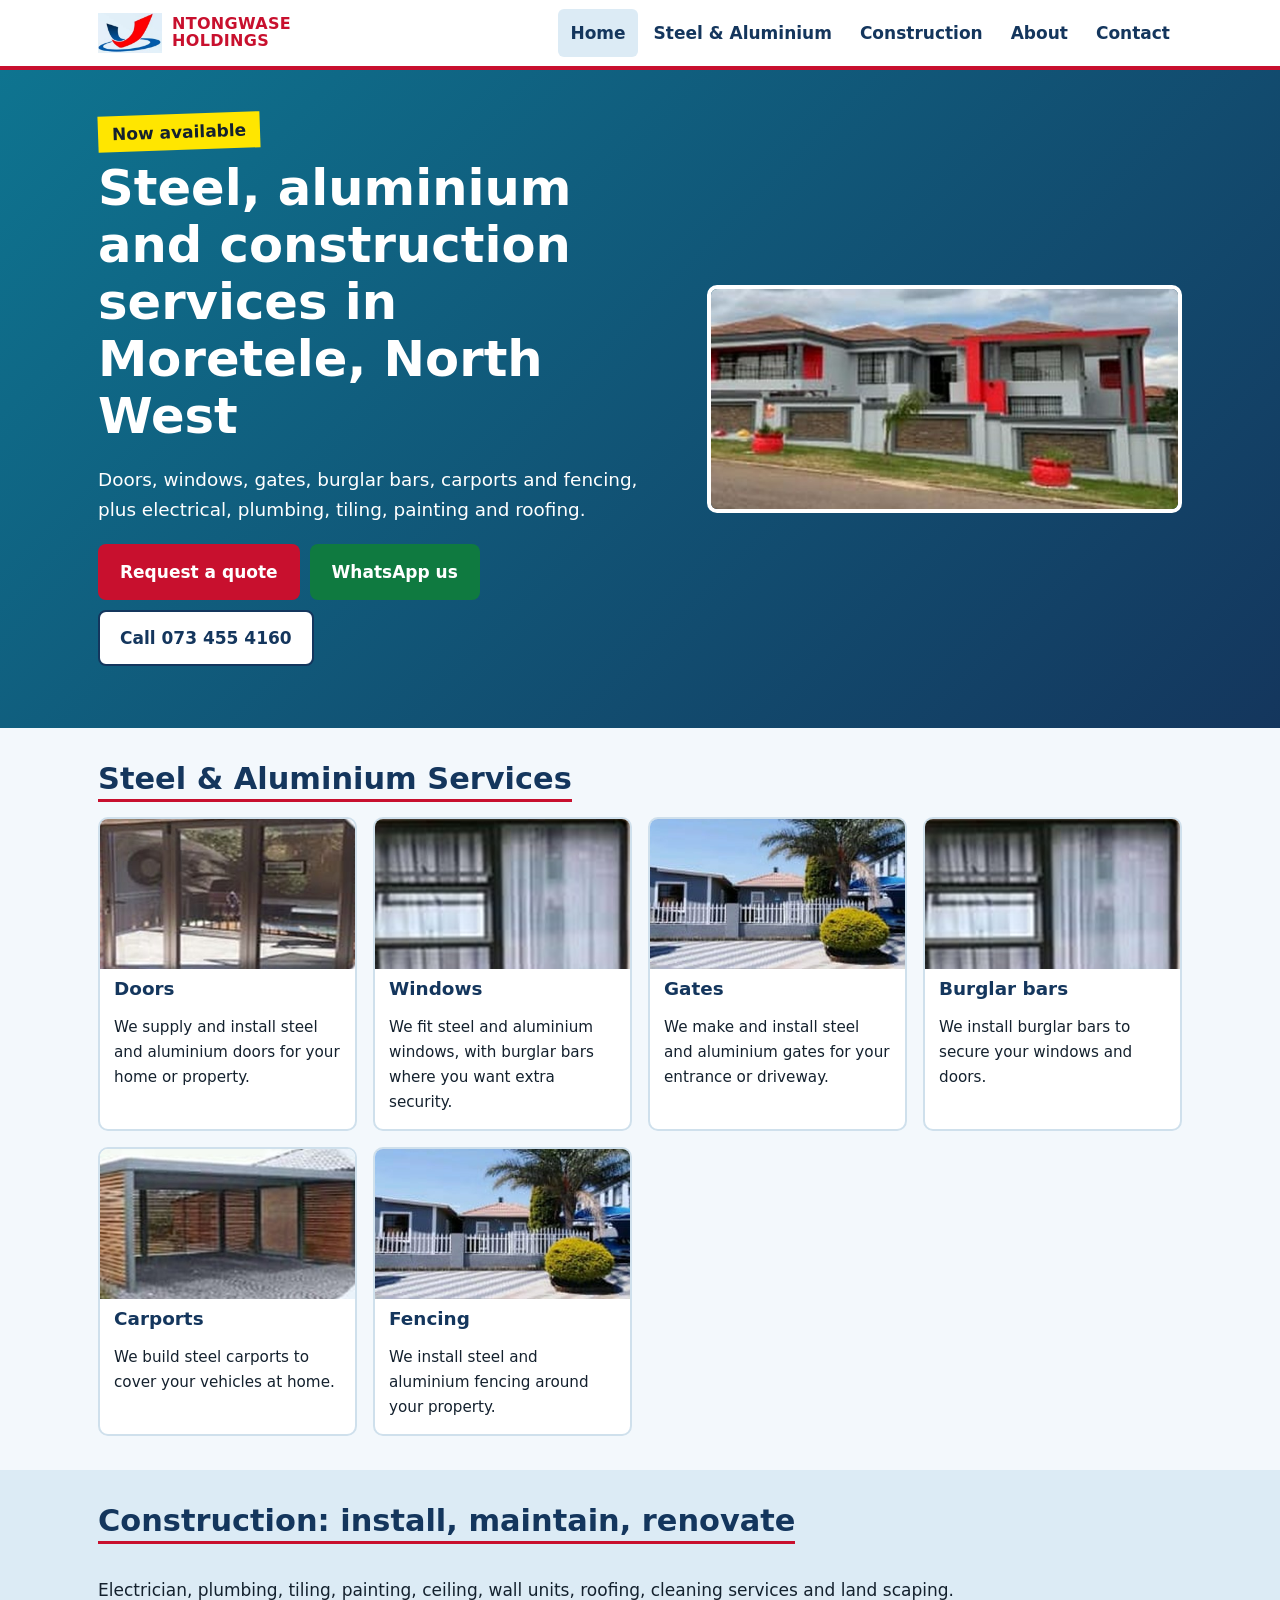
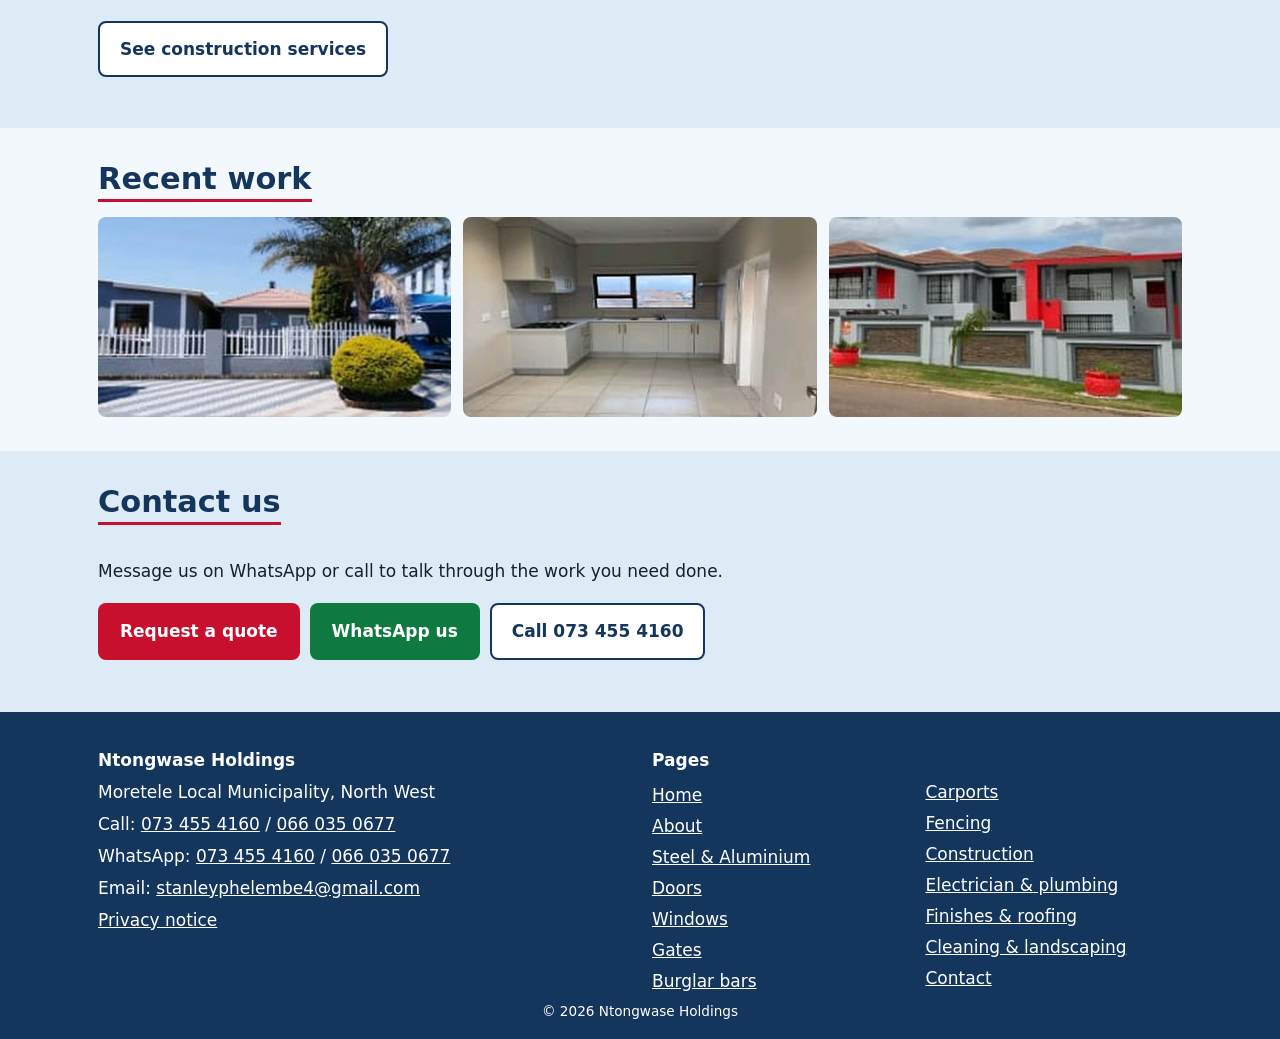
<file: index.html>
<!DOCTYPE html>
<html lang="en-ZA"><head><meta charset="utf-8"><meta name="viewport" content="width=device-width, initial-scale=1">
<title>Ntongwase Holdings | Steel, Aluminium &amp; Construction, Moretele</title><meta name="description" content="Ntongwase Holdings in Moretele, North West: steel and aluminium doors, windows, gates, burglar bars, carports and fencing, plus construction work."><link rel="canonical" href="https://homeinternetcafe950-art.github.io/Ntongwase/">
<meta property="og:type" content="website"><meta property="og:site_name" content="Ntongwase Holdings"><meta property="og:locale" content="en_ZA">
<meta property="og:title" content="Ntongwase Holdings | Steel, Aluminium &amp; Construction, Moretele"><meta property="og:description" content="Ntongwase Holdings in Moretele, North West: steel and aluminium doors, windows, gates, burglar bars, carports and fencing, plus construction work."><meta property="og:url" content="https://homeinternetcafe950-art.github.io/Ntongwase/"><meta property="og:image" content="https://homeinternetcafe950-art.github.io/Ntongwase/og-image.png">
<meta name="twitter:card" content="summary_large_image"><meta name="twitter:title" content="Ntongwase Holdings | Steel, Aluminium &amp; Construction, Moretele"><meta name="twitter:description" content="Ntongwase Holdings in Moretele, North West: steel and aluminium doors, windows, gates, burglar bars, carports and fencing, plus construction work."><meta name="twitter:image" content="https://homeinternetcafe950-art.github.io/Ntongwase/og-image.png">
<meta name="theme-color" content="#14365d"><link rel="manifest" href="manifest.webmanifest"><link rel="icon" type="image/png" sizes="32x32" href="favicon-32.png"><link rel="apple-touch-icon" href="icon-192.png">
<link rel="stylesheet" href="style.css"><script type="application/ld+json">{"@context": "https://schema.org", "@type": "GeneralContractor", "@id": "https://homeinternetcafe950-art.github.io/Ntongwase/#business", "name": "Ntongwase Holdings", "url": "https://homeinternetcafe950-art.github.io/Ntongwase/", "image": "https://homeinternetcafe950-art.github.io/Ntongwase/og-image.png", "telephone": ["+27734554160", "+27660350677"], "email": "stanleyphelembe4@gmail.com", "description": "Steel and aluminium doors, windows, gates, burglar bars, carports and fencing, plus construction services.", "hasMap": "https://maps.app.goo.gl/ENqDX3LaRujciY1F6", "address": {"@type": "PostalAddress", "addressLocality": "Moretele", "addressRegion": "North West", "addressCountry": "ZA"}, "areaServed": {"@type": "AdministrativeArea", "name": "Moretele Local Municipality"}}</script>
</head><body>
<a class="skip" href="#main">Skip to main content</a>
<header class="hdr"><div class="wrap hdr-in"><a class="brand" href="index.html"><img src="logo-mark.png" alt="" width="64" height="40"><span>Ntongwase<br>Holdings</span></a>
<button id="menu-btn" class="menu-btn" type="button" aria-expanded="false" aria-controls="site-nav" aria-label="Menu"><span></span><span></span><span></span></button>
<nav id="site-nav" class="nav" aria-label="Main"><ul><li><a href="index.html" aria-current="page">Home</a></li><li><a href="services.html">Steel &amp; Aluminium</a></li><li><a href="construction.html">Construction</a></li><li><a href="about.html">About</a></li><li><a href="contact.html">Contact</a></li></ul></nav></div></header>
<main id="main">
<section class="hero"><div class="wrap hero-in"><div><p class="badge">Now available</p><h1>Steel, aluminium and construction services in Moretele, North West</h1>
<p class="lead">Doors, windows, gates, burglar bars, carports and fencing, plus electrical, plumbing, tiling, painting and roofing.</p><p class="btns"><a class="btn btn-red" href="contact.html">Request a quote</a><a class="btn btn-wa" href="https://wa.me/27734554160">WhatsApp us</a><a class="btn btn-line" href="tel:+27734554160">Call 073 455 4160</a></p></div>
<img src="house.jpg" alt="Two-storey house with a red accent wall and tiled roof" width="620" height="292" class="hero-img"></div></section>
<section class="sec"><div class="wrap"><h2>Steel &amp; Aluminium Services</h2><ul class="grid"><li><a class="card" href="doors.html"><img src="door.jpg" alt="Sliding aluminium doors fitted to a face-brick house" width="380" height="260" loading="lazy"><h3>Doors</h3><p>We supply and install steel and aluminium doors for your home or property.</p></a></li><li><a class="card" href="windows.html"><img src="window.jpg" alt="Aluminium window with burglar bars on a brick wall" width="240" height="170" loading="lazy"><h3>Windows</h3><p>We fit steel and aluminium windows, with burglar bars where you want extra security.</p></a></li><li><a class="card" href="gates.html"><img src="fence.jpg" alt="White fence and gate at the front of a house" width="610" height="286" loading="lazy"><h3>Gates</h3><p>We make and install steel and aluminium gates for your entrance or driveway.</p></a></li><li><a class="card" href="burglar-bars.html"><img src="window.jpg" alt="Window secured with burglar bars" width="240" height="170" loading="lazy"><h3>Burglar bars</h3><p>We install burglar bars to secure your windows and doors.</p></a></li><li><a class="card" href="carports.html"><img src="carport.jpg" alt="Steel carport with wooden-look slat screening over paving" width="360" height="230" loading="lazy"><h3>Carports</h3><p>We build steel carports to cover your vehicles at home.</p></a></li><li><a class="card" href="fencing.html"><img src="fence.jpg" alt="White fencing along the front boundary of a property" width="610" height="286" loading="lazy"><h3>Fencing</h3><p>We install steel and aluminium fencing around your property.</p></a></li></ul></div></section>
<section class="sec alt"><div class="wrap"><h2>Construction: install, maintain, renovate</h2>
<p>Electrician, plumbing, tiling, painting, ceiling, wall units, roofing, cleaning services and land scaping.</p>
<p><a class="btn btn-line" href="construction.html">See construction services</a></p></div></section>
<section class="sec"><div class="wrap"><h2>Recent work</h2><div class="gal"><img src="fence.jpg" alt="White fence and gate at the front of a house" width="610" height="286" loading="lazy"><img src="kitchen.jpg" alt="Finished kitchen with fitted cupboards and tiled floor" width="550" height="402" loading="lazy"><img src="house.jpg" alt="Two-storey house with a red accent wall and tiled roof" width="620" height="292" loading="lazy"></div></div></section>
<section class="sec alt"><div class="wrap"><h2>Contact us</h2><p>Message us on WhatsApp or call to talk through the work you need done.</p><p class="btns"><a class="btn btn-red" href="contact.html">Request a quote</a><a class="btn btn-wa" href="https://wa.me/27734554160">WhatsApp us</a><a class="btn btn-line" href="tel:+27734554160">Call 073 455 4160</a></p></div></section>
</main>
<footer class="ftr"><div class="wrap ftr-in"><div><p class="ft-h">Ntongwase Holdings</p><p>Moretele Local Municipality, North West</p>
<p>Call: <a href="tel:+27734554160">073 455 4160</a> / <a href="tel:+27660350677">066 035 0677</a></p>
<p>WhatsApp: <a href="https://wa.me/27734554160">073 455 4160</a> / <a href="https://wa.me/27660350677">066 035 0677</a></p>
<p>Email: <a href="mailto:stanleyphelembe4@gmail.com">stanleyphelembe4@gmail.com</a></p><p><a href="contact.html#privacy">Privacy notice</a></p></div>
<div><p class="ft-h">Pages</p><ul class="ft-links"><li><a href="index.html">Home</a></li><li><a href="about.html">About</a></li><li><a href="services.html">Steel &amp; Aluminium</a></li><li><a href="doors.html">Doors</a></li><li><a href="windows.html">Windows</a></li><li><a href="gates.html">Gates</a></li><li><a href="burglar-bars.html">Burglar bars</a></li><li><a href="carports.html">Carports</a></li><li><a href="fencing.html">Fencing</a></li><li><a href="construction.html">Construction</a></li><li><a href="electrical-plumbing.html">Electrician &amp; plumbing</a></li><li><a href="finishes.html">Finishes &amp; roofing</a></li><li><a href="cleaning-landscaping.html">Cleaning &amp; landscaping</a></li><li><a href="contact.html">Contact</a></li></ul></div></div>
<p class="copy">&copy; 2026 Ntongwase Holdings</p></footer>
<div class="cta-bar"><a class="b-wa" href="https://wa.me/27734554160">WhatsApp us</a><a class="b-call" href="tel:+27734554160">Call us</a></div>
<script src="main.js" defer></script></body></html>
</file>
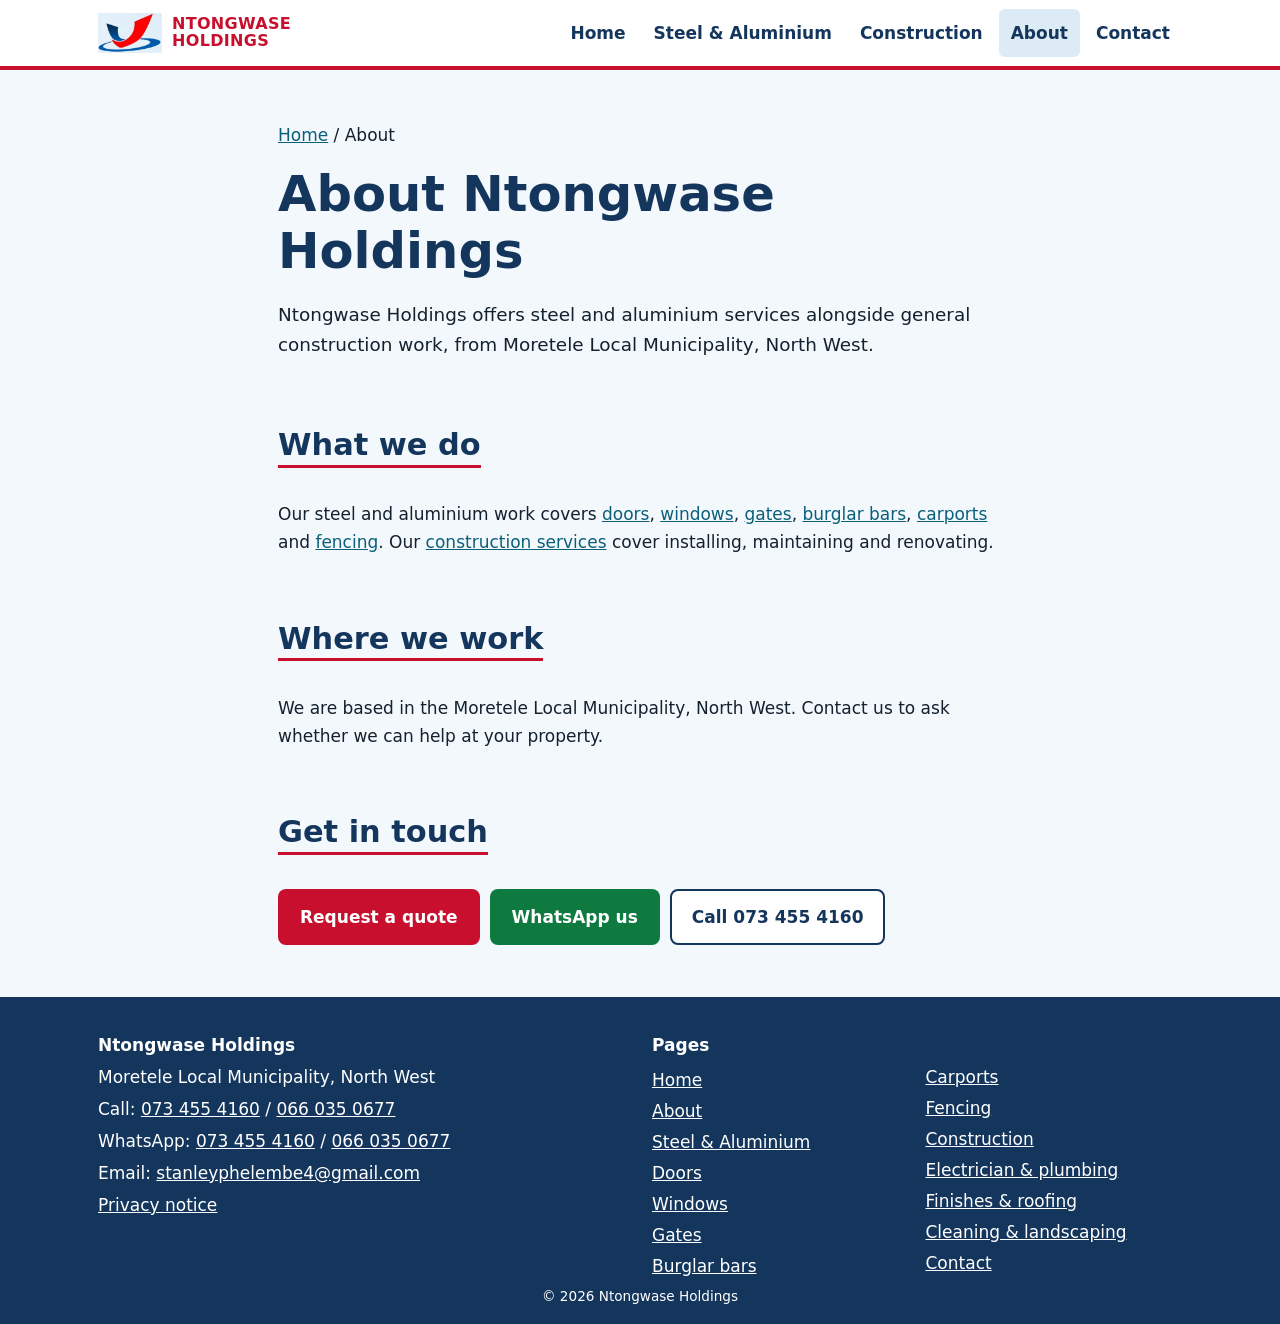
<file: about.html>
<!DOCTYPE html>
<html lang="en-ZA"><head><meta charset="utf-8"><meta name="viewport" content="width=device-width, initial-scale=1">
<title>About Ntongwase Holdings | Moretele, North West</title><meta name="description" content="Ntongwase Holdings is based in Moretele, North West, offering steel and aluminium work alongside electrical, plumbing, tiling, painting and roofing."><link rel="canonical" href="https://homeinternetcafe950-art.github.io/Ntongwase/about.html">
<meta property="og:type" content="website"><meta property="og:site_name" content="Ntongwase Holdings"><meta property="og:locale" content="en_ZA">
<meta property="og:title" content="About Ntongwase Holdings | Moretele, North West"><meta property="og:description" content="Ntongwase Holdings is based in Moretele, North West, offering steel and aluminium work alongside electrical, plumbing, tiling, painting and roofing."><meta property="og:url" content="https://homeinternetcafe950-art.github.io/Ntongwase/about.html"><meta property="og:image" content="https://homeinternetcafe950-art.github.io/Ntongwase/og-image.png">
<meta name="twitter:card" content="summary_large_image"><meta name="twitter:title" content="About Ntongwase Holdings | Moretele, North West"><meta name="twitter:description" content="Ntongwase Holdings is based in Moretele, North West, offering steel and aluminium work alongside electrical, plumbing, tiling, painting and roofing."><meta name="twitter:image" content="https://homeinternetcafe950-art.github.io/Ntongwase/og-image.png">
<meta name="theme-color" content="#14365d"><link rel="manifest" href="manifest.webmanifest"><link rel="icon" type="image/png" sizes="32x32" href="favicon-32.png"><link rel="apple-touch-icon" href="icon-192.png">
<link rel="stylesheet" href="style.css"><script type="application/ld+json">{"@context": "https://schema.org", "@type": "BreadcrumbList", "itemListElement": [{"@type": "ListItem", "position": 1, "name": "Home", "item": "https://homeinternetcafe950-art.github.io/Ntongwase/"}, {"@type": "ListItem", "position": 2, "name": "About", "item": "https://homeinternetcafe950-art.github.io/Ntongwase/about.html"}]}</script>
</head><body>
<a class="skip" href="#main">Skip to main content</a>
<header class="hdr"><div class="wrap hdr-in"><a class="brand" href="index.html"><img src="logo-mark.png" alt="" width="64" height="40"><span>Ntongwase<br>Holdings</span></a>
<button id="menu-btn" class="menu-btn" type="button" aria-expanded="false" aria-controls="site-nav" aria-label="Menu"><span></span><span></span><span></span></button>
<nav id="site-nav" class="nav" aria-label="Main"><ul><li><a href="index.html">Home</a></li><li><a href="services.html">Steel &amp; Aluminium</a></li><li><a href="construction.html">Construction</a></li><li><a href="about.html" aria-current="page">About</a></li><li><a href="contact.html">Contact</a></li></ul></nav></div></header>
<main id="main">
<section class="sec"><div class="wrap narrow"><p class="crumb"><a href="index.html">Home</a> / About</p><h1>About Ntongwase Holdings</h1>
<p class="lead">Ntongwase Holdings offers steel and aluminium services alongside general construction work, from Moretele Local Municipality, North West.</p>
<h2>What we do</h2><p>Our steel and aluminium work covers <a href="doors.html">doors</a>, <a href="windows.html">windows</a>, <a href="gates.html">gates</a>, <a href="burglar-bars.html">burglar bars</a>, <a href="carports.html">carports</a> and <a href="fencing.html">fencing</a>. Our <a href="construction.html">construction services</a> cover installing, maintaining and renovating.</p>
<h2>Where we work</h2><p>We are based in the Moretele Local Municipality, North West. Contact us to ask whether we can help at your property.</p>
<h2>Get in touch</h2><p class="btns"><a class="btn btn-red" href="contact.html">Request a quote</a><a class="btn btn-wa" href="https://wa.me/27734554160">WhatsApp us</a><a class="btn btn-line" href="tel:+27734554160">Call 073 455 4160</a></p></div></section>
</main>
<footer class="ftr"><div class="wrap ftr-in"><div><p class="ft-h">Ntongwase Holdings</p><p>Moretele Local Municipality, North West</p>
<p>Call: <a href="tel:+27734554160">073 455 4160</a> / <a href="tel:+27660350677">066 035 0677</a></p>
<p>WhatsApp: <a href="https://wa.me/27734554160">073 455 4160</a> / <a href="https://wa.me/27660350677">066 035 0677</a></p>
<p>Email: <a href="mailto:stanleyphelembe4@gmail.com">stanleyphelembe4@gmail.com</a></p><p><a href="contact.html#privacy">Privacy notice</a></p></div>
<div><p class="ft-h">Pages</p><ul class="ft-links"><li><a href="index.html">Home</a></li><li><a href="about.html">About</a></li><li><a href="services.html">Steel &amp; Aluminium</a></li><li><a href="doors.html">Doors</a></li><li><a href="windows.html">Windows</a></li><li><a href="gates.html">Gates</a></li><li><a href="burglar-bars.html">Burglar bars</a></li><li><a href="carports.html">Carports</a></li><li><a href="fencing.html">Fencing</a></li><li><a href="construction.html">Construction</a></li><li><a href="electrical-plumbing.html">Electrician &amp; plumbing</a></li><li><a href="finishes.html">Finishes &amp; roofing</a></li><li><a href="cleaning-landscaping.html">Cleaning &amp; landscaping</a></li><li><a href="contact.html">Contact</a></li></ul></div></div>
<p class="copy">&copy; 2026 Ntongwase Holdings</p></footer>
<div class="cta-bar"><a class="b-wa" href="https://wa.me/27734554160">WhatsApp us</a><a class="b-call" href="tel:+27734554160">Call us</a></div>
<script src="main.js" defer></script></body></html>
</file>
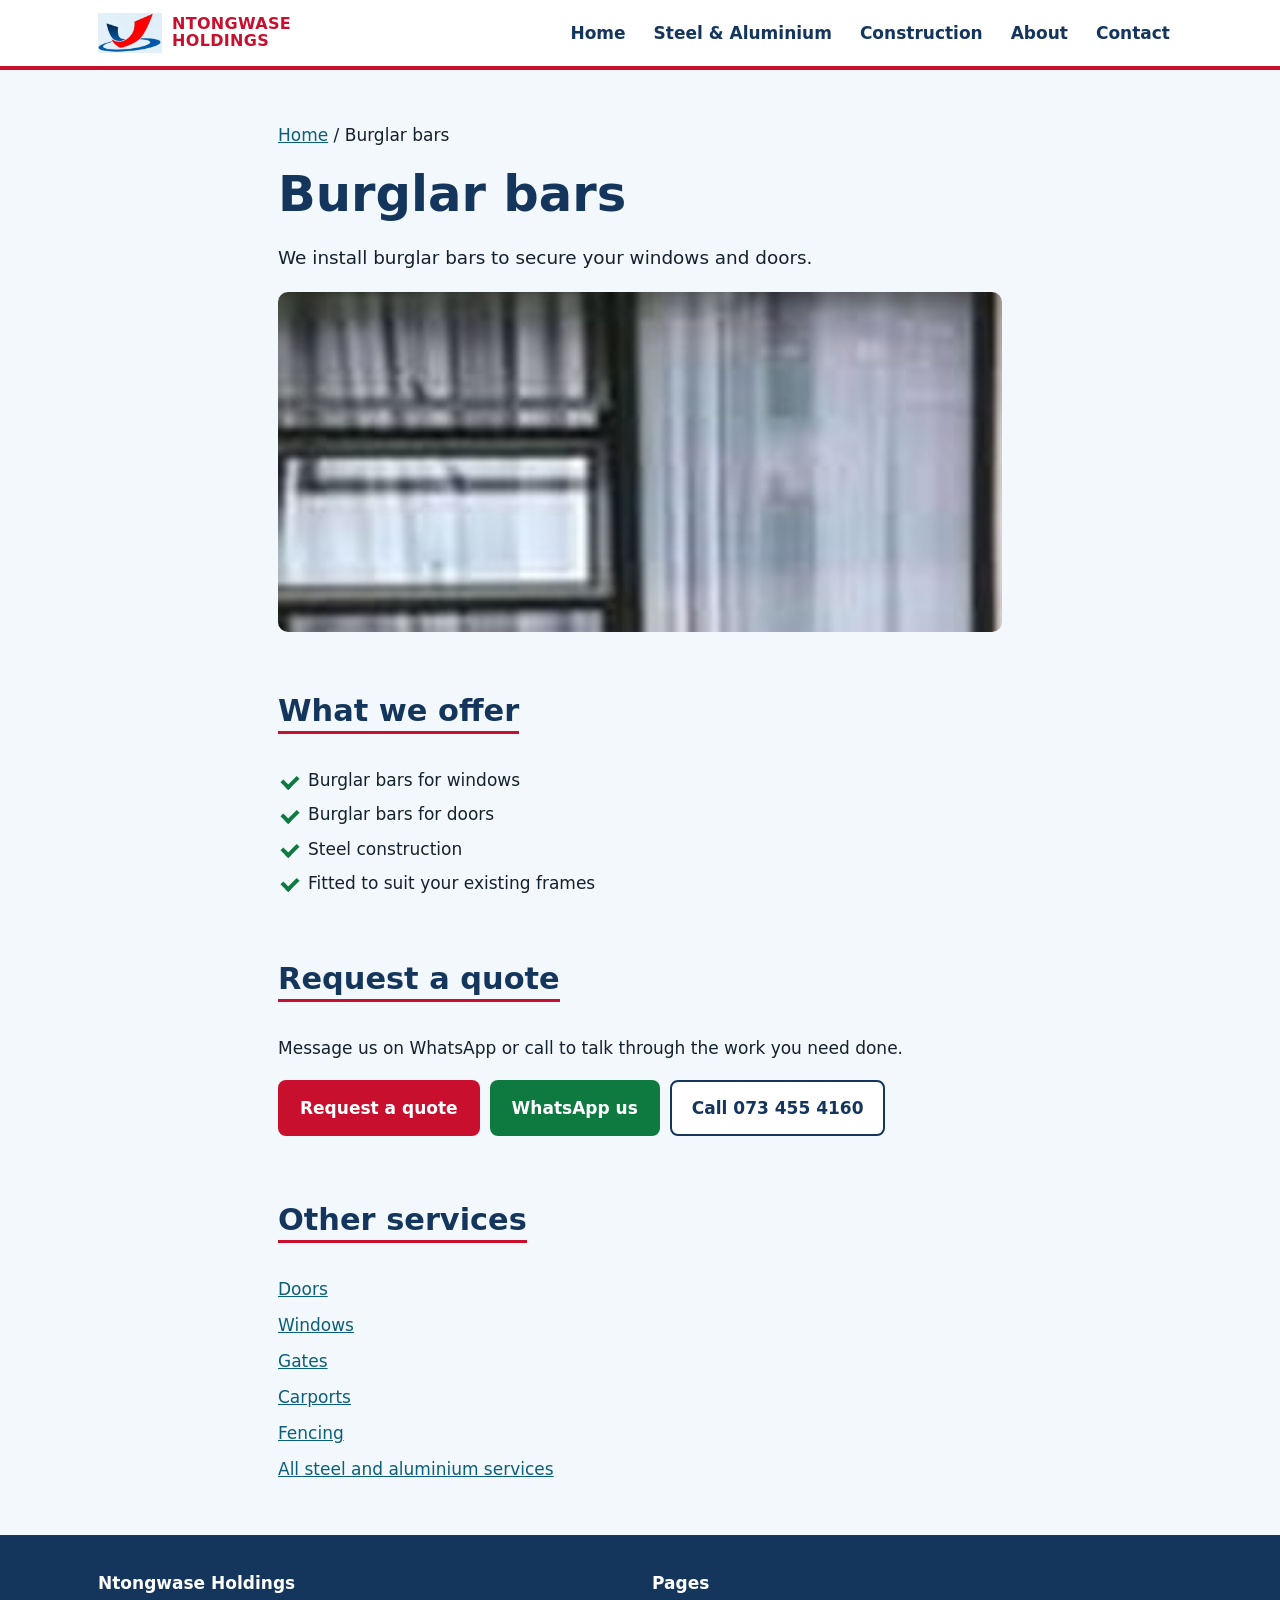
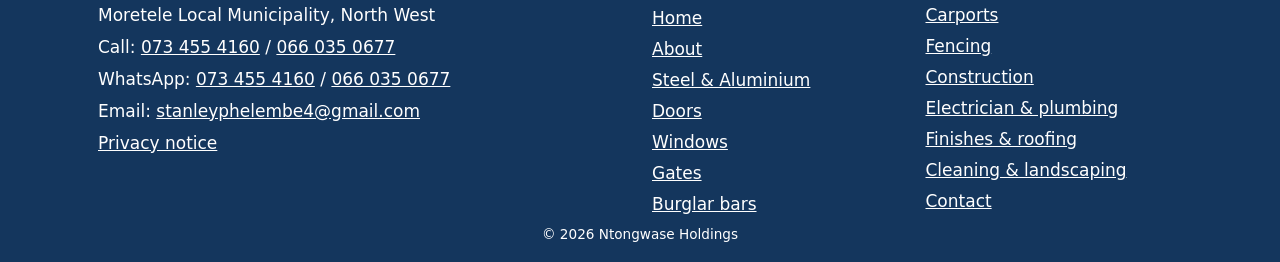
<file: burglar-bars.html>
<!DOCTYPE html>
<html lang="en-ZA"><head><meta charset="utf-8"><meta name="viewport" content="width=device-width, initial-scale=1">
<title>Burglar Bars | Ntongwase Holdings, Moretele</title><meta name="description" content="Burglar bars for windows and doors from Ntongwase Holdings in Moretele, North West. Call or WhatsApp us to talk about your security needs."><link rel="canonical" href="https://homeinternetcafe950-art.github.io/Ntongwase/burglar-bars.html">
<meta property="og:type" content="website"><meta property="og:site_name" content="Ntongwase Holdings"><meta property="og:locale" content="en_ZA">
<meta property="og:title" content="Burglar Bars | Ntongwase Holdings, Moretele"><meta property="og:description" content="Burglar bars for windows and doors from Ntongwase Holdings in Moretele, North West. Call or WhatsApp us to talk about your security needs."><meta property="og:url" content="https://homeinternetcafe950-art.github.io/Ntongwase/burglar-bars.html"><meta property="og:image" content="https://homeinternetcafe950-art.github.io/Ntongwase/og-image.png">
<meta name="twitter:card" content="summary_large_image"><meta name="twitter:title" content="Burglar Bars | Ntongwase Holdings, Moretele"><meta name="twitter:description" content="Burglar bars for windows and doors from Ntongwase Holdings in Moretele, North West. Call or WhatsApp us to talk about your security needs."><meta name="twitter:image" content="https://homeinternetcafe950-art.github.io/Ntongwase/og-image.png">
<meta name="theme-color" content="#14365d"><link rel="manifest" href="manifest.webmanifest"><link rel="icon" type="image/png" sizes="32x32" href="favicon-32.png"><link rel="apple-touch-icon" href="icon-192.png">
<link rel="stylesheet" href="style.css"><script type="application/ld+json">{"@context": "https://schema.org", "@type": "BreadcrumbList", "itemListElement": [{"@type": "ListItem", "position": 1, "name": "Home", "item": "https://homeinternetcafe950-art.github.io/Ntongwase/"}, {"@type": "ListItem", "position": 2, "name": "Burglar bars", "item": "https://homeinternetcafe950-art.github.io/Ntongwase/burglar-bars.html"}]}</script>
<script type="application/ld+json">{"@context": "https://schema.org", "@type": "Service", "name": "Burglar bars", "serviceType": "Burglar bars", "description": "Burglar bars for windows and doors from Ntongwase Holdings in Moretele, North West. Call or WhatsApp us to talk about your security needs.", "provider": {"@type": "GeneralContractor", "name": "Ntongwase Holdings", "url": "https://homeinternetcafe950-art.github.io/Ntongwase/"}, "areaServed": {"@type": "AdministrativeArea", "name": "Moretele Local Municipality"}}</script>
</head><body>
<a class="skip" href="#main">Skip to main content</a>
<header class="hdr"><div class="wrap hdr-in"><a class="brand" href="index.html"><img src="logo-mark.png" alt="" width="64" height="40"><span>Ntongwase<br>Holdings</span></a>
<button id="menu-btn" class="menu-btn" type="button" aria-expanded="false" aria-controls="site-nav" aria-label="Menu"><span></span><span></span><span></span></button>
<nav id="site-nav" class="nav" aria-label="Main"><ul><li><a href="index.html">Home</a></li><li><a href="services.html">Steel &amp; Aluminium</a></li><li><a href="construction.html">Construction</a></li><li><a href="about.html">About</a></li><li><a href="contact.html">Contact</a></li></ul></nav></div></header>
<main id="main">
<section class="sec"><div class="wrap narrow"><p class="crumb"><a href="index.html">Home</a> / Burglar bars</p><h1>Burglar bars</h1><p class="lead">We install burglar bars to secure your windows and doors.</p><img src="window.jpg" alt="Window secured with burglar bars" width="240" height="170" class="wide">
<h2>What we offer</h2><ul class="ticks"><li>Burglar bars for windows</li><li>Burglar bars for doors</li><li>Steel construction</li><li>Fitted to suit your existing frames</li></ul><h2>Request a quote</h2><p>Message us on WhatsApp or call to talk through the work you need done.</p><p class="btns"><a class="btn btn-red" href="contact.html?service=burglar-bars">Request a quote</a><a class="btn btn-wa" href="https://wa.me/27734554160">WhatsApp us</a><a class="btn btn-line" href="tel:+27734554160">Call 073 455 4160</a></p>
<h2>Other services</h2><ul class="plain"><li><a href="doors.html">Doors</a></li><li><a href="windows.html">Windows</a></li><li><a href="gates.html">Gates</a></li><li><a href="carports.html">Carports</a></li><li><a href="fencing.html">Fencing</a></li><li><a href="services.html">All steel and aluminium services</a></li></ul></div></section>
</main>
<footer class="ftr"><div class="wrap ftr-in"><div><p class="ft-h">Ntongwase Holdings</p><p>Moretele Local Municipality, North West</p>
<p>Call: <a href="tel:+27734554160">073 455 4160</a> / <a href="tel:+27660350677">066 035 0677</a></p>
<p>WhatsApp: <a href="https://wa.me/27734554160">073 455 4160</a> / <a href="https://wa.me/27660350677">066 035 0677</a></p>
<p>Email: <a href="mailto:stanleyphelembe4@gmail.com">stanleyphelembe4@gmail.com</a></p><p><a href="contact.html#privacy">Privacy notice</a></p></div>
<div><p class="ft-h">Pages</p><ul class="ft-links"><li><a href="index.html">Home</a></li><li><a href="about.html">About</a></li><li><a href="services.html">Steel &amp; Aluminium</a></li><li><a href="doors.html">Doors</a></li><li><a href="windows.html">Windows</a></li><li><a href="gates.html">Gates</a></li><li><a href="burglar-bars.html">Burglar bars</a></li><li><a href="carports.html">Carports</a></li><li><a href="fencing.html">Fencing</a></li><li><a href="construction.html">Construction</a></li><li><a href="electrical-plumbing.html">Electrician &amp; plumbing</a></li><li><a href="finishes.html">Finishes &amp; roofing</a></li><li><a href="cleaning-landscaping.html">Cleaning &amp; landscaping</a></li><li><a href="contact.html">Contact</a></li></ul></div></div>
<p class="copy">&copy; 2026 Ntongwase Holdings</p></footer>
<div class="cta-bar"><a class="b-wa" href="https://wa.me/27734554160">WhatsApp us</a><a class="b-call" href="tel:+27734554160">Call us</a></div>
<script src="main.js" defer></script></body></html>
</file>
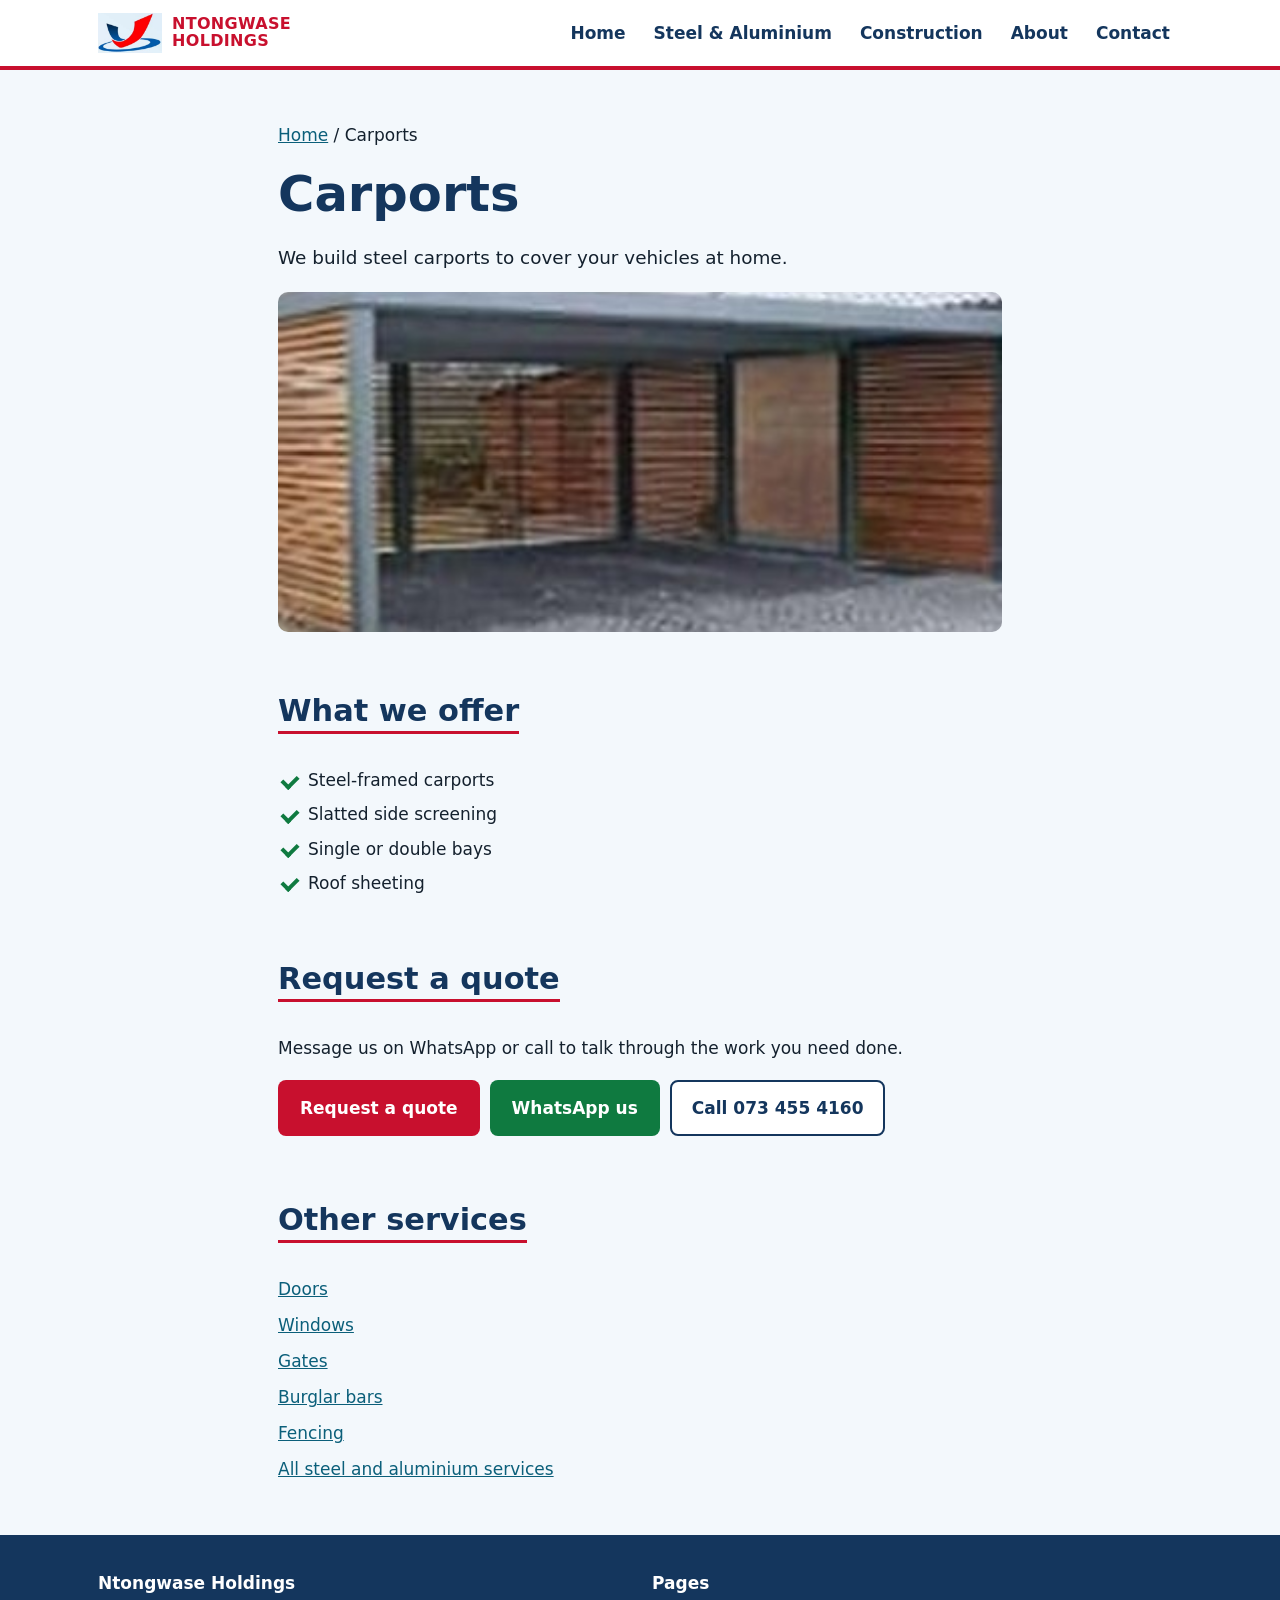
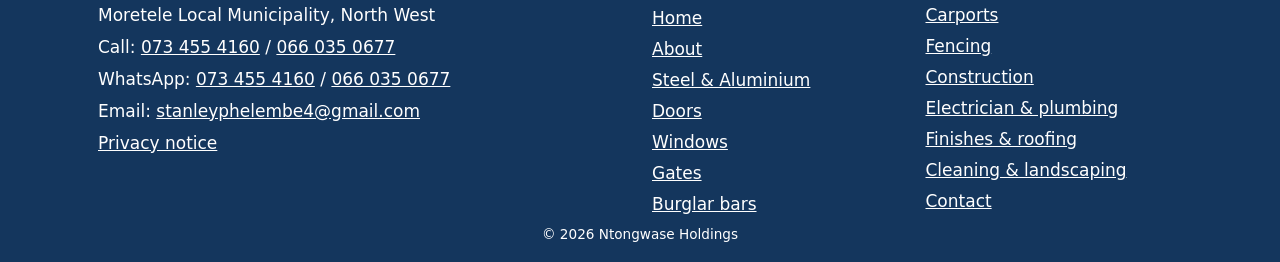
<file: carports.html>
<!DOCTYPE html>
<html lang="en-ZA"><head><meta charset="utf-8"><meta name="viewport" content="width=device-width, initial-scale=1">
<title>Carports | Ntongwase Holdings, Moretele</title><meta name="description" content="Steel carports with slatted screening from Ntongwase Holdings in Moretele, North West. Message us on WhatsApp or call to discuss yours."><link rel="canonical" href="https://homeinternetcafe950-art.github.io/Ntongwase/carports.html">
<meta property="og:type" content="website"><meta property="og:site_name" content="Ntongwase Holdings"><meta property="og:locale" content="en_ZA">
<meta property="og:title" content="Carports | Ntongwase Holdings, Moretele"><meta property="og:description" content="Steel carports with slatted screening from Ntongwase Holdings in Moretele, North West. Message us on WhatsApp or call to discuss yours."><meta property="og:url" content="https://homeinternetcafe950-art.github.io/Ntongwase/carports.html"><meta property="og:image" content="https://homeinternetcafe950-art.github.io/Ntongwase/og-image.png">
<meta name="twitter:card" content="summary_large_image"><meta name="twitter:title" content="Carports | Ntongwase Holdings, Moretele"><meta name="twitter:description" content="Steel carports with slatted screening from Ntongwase Holdings in Moretele, North West. Message us on WhatsApp or call to discuss yours."><meta name="twitter:image" content="https://homeinternetcafe950-art.github.io/Ntongwase/og-image.png">
<meta name="theme-color" content="#14365d"><link rel="manifest" href="manifest.webmanifest"><link rel="icon" type="image/png" sizes="32x32" href="favicon-32.png"><link rel="apple-touch-icon" href="icon-192.png">
<link rel="stylesheet" href="style.css"><script type="application/ld+json">{"@context": "https://schema.org", "@type": "BreadcrumbList", "itemListElement": [{"@type": "ListItem", "position": 1, "name": "Home", "item": "https://homeinternetcafe950-art.github.io/Ntongwase/"}, {"@type": "ListItem", "position": 2, "name": "Carports", "item": "https://homeinternetcafe950-art.github.io/Ntongwase/carports.html"}]}</script>
<script type="application/ld+json">{"@context": "https://schema.org", "@type": "Service", "name": "Carports", "serviceType": "Carports", "description": "Steel carports with slatted screening from Ntongwase Holdings in Moretele, North West. Message us on WhatsApp or call to discuss yours.", "provider": {"@type": "GeneralContractor", "name": "Ntongwase Holdings", "url": "https://homeinternetcafe950-art.github.io/Ntongwase/"}, "areaServed": {"@type": "AdministrativeArea", "name": "Moretele Local Municipality"}}</script>
</head><body>
<a class="skip" href="#main">Skip to main content</a>
<header class="hdr"><div class="wrap hdr-in"><a class="brand" href="index.html"><img src="logo-mark.png" alt="" width="64" height="40"><span>Ntongwase<br>Holdings</span></a>
<button id="menu-btn" class="menu-btn" type="button" aria-expanded="false" aria-controls="site-nav" aria-label="Menu"><span></span><span></span><span></span></button>
<nav id="site-nav" class="nav" aria-label="Main"><ul><li><a href="index.html">Home</a></li><li><a href="services.html">Steel &amp; Aluminium</a></li><li><a href="construction.html">Construction</a></li><li><a href="about.html">About</a></li><li><a href="contact.html">Contact</a></li></ul></nav></div></header>
<main id="main">
<section class="sec"><div class="wrap narrow"><p class="crumb"><a href="index.html">Home</a> / Carports</p><h1>Carports</h1><p class="lead">We build steel carports to cover your vehicles at home.</p><img src="carport.jpg" alt="Steel carport with wooden-look slat screening over paving" width="360" height="230" class="wide">
<h2>What we offer</h2><ul class="ticks"><li>Steel-framed carports</li><li>Slatted side screening</li><li>Single or double bays</li><li>Roof sheeting</li></ul><h2>Request a quote</h2><p>Message us on WhatsApp or call to talk through the work you need done.</p><p class="btns"><a class="btn btn-red" href="contact.html?service=carports">Request a quote</a><a class="btn btn-wa" href="https://wa.me/27734554160">WhatsApp us</a><a class="btn btn-line" href="tel:+27734554160">Call 073 455 4160</a></p>
<h2>Other services</h2><ul class="plain"><li><a href="doors.html">Doors</a></li><li><a href="windows.html">Windows</a></li><li><a href="gates.html">Gates</a></li><li><a href="burglar-bars.html">Burglar bars</a></li><li><a href="fencing.html">Fencing</a></li><li><a href="services.html">All steel and aluminium services</a></li></ul></div></section>
</main>
<footer class="ftr"><div class="wrap ftr-in"><div><p class="ft-h">Ntongwase Holdings</p><p>Moretele Local Municipality, North West</p>
<p>Call: <a href="tel:+27734554160">073 455 4160</a> / <a href="tel:+27660350677">066 035 0677</a></p>
<p>WhatsApp: <a href="https://wa.me/27734554160">073 455 4160</a> / <a href="https://wa.me/27660350677">066 035 0677</a></p>
<p>Email: <a href="mailto:stanleyphelembe4@gmail.com">stanleyphelembe4@gmail.com</a></p><p><a href="contact.html#privacy">Privacy notice</a></p></div>
<div><p class="ft-h">Pages</p><ul class="ft-links"><li><a href="index.html">Home</a></li><li><a href="about.html">About</a></li><li><a href="services.html">Steel &amp; Aluminium</a></li><li><a href="doors.html">Doors</a></li><li><a href="windows.html">Windows</a></li><li><a href="gates.html">Gates</a></li><li><a href="burglar-bars.html">Burglar bars</a></li><li><a href="carports.html">Carports</a></li><li><a href="fencing.html">Fencing</a></li><li><a href="construction.html">Construction</a></li><li><a href="electrical-plumbing.html">Electrician &amp; plumbing</a></li><li><a href="finishes.html">Finishes &amp; roofing</a></li><li><a href="cleaning-landscaping.html">Cleaning &amp; landscaping</a></li><li><a href="contact.html">Contact</a></li></ul></div></div>
<p class="copy">&copy; 2026 Ntongwase Holdings</p></footer>
<div class="cta-bar"><a class="b-wa" href="https://wa.me/27734554160">WhatsApp us</a><a class="b-call" href="tel:+27734554160">Call us</a></div>
<script src="main.js" defer></script></body></html>
</file>
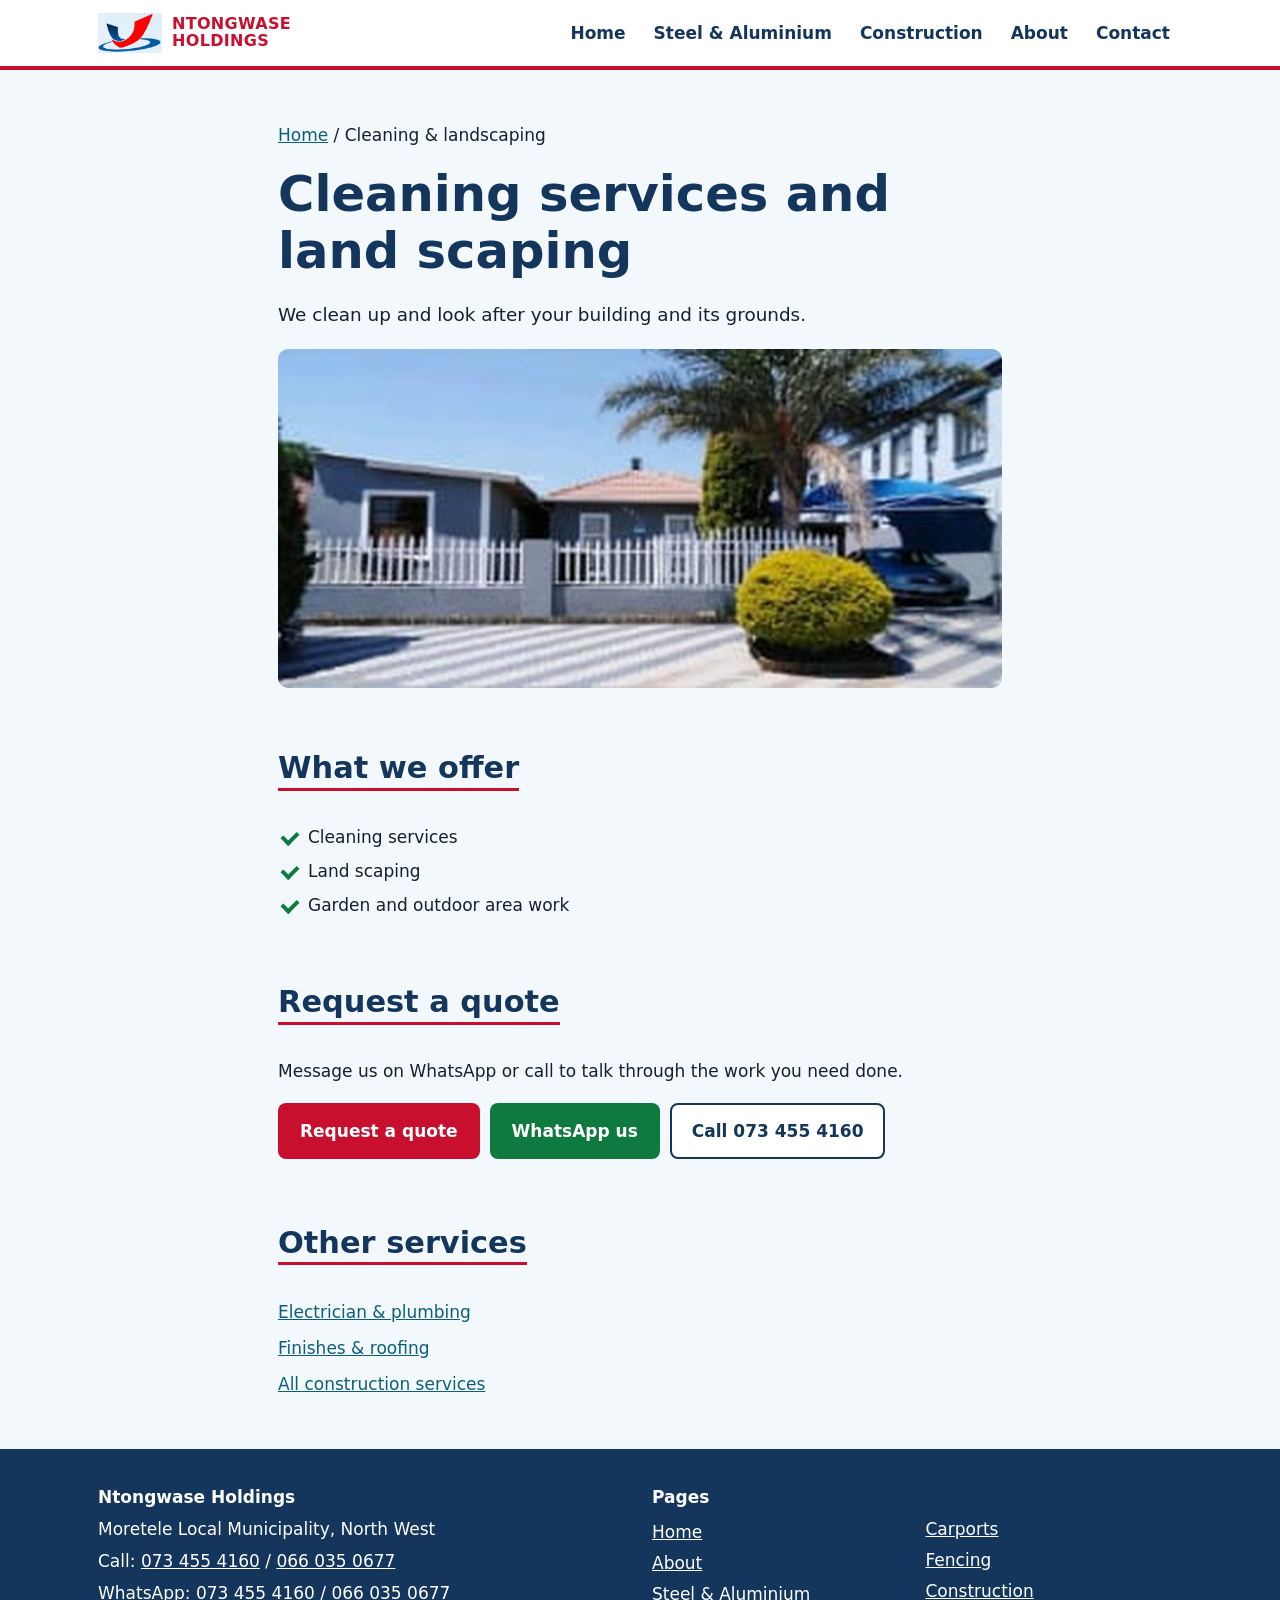
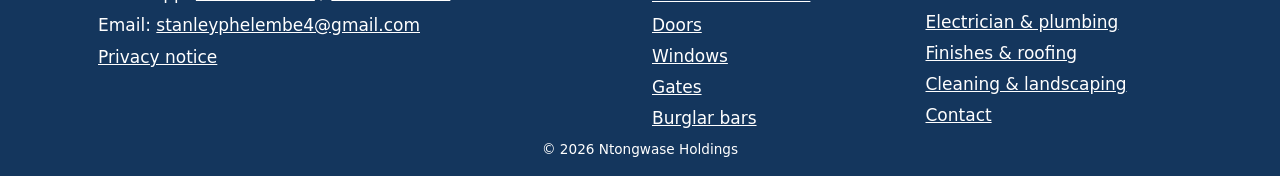
<file: cleaning-landscaping.html>
<!DOCTYPE html>
<html lang="en-ZA"><head><meta charset="utf-8"><meta name="viewport" content="width=device-width, initial-scale=1">
<title>Cleaning &amp; Landscaping | Ntongwase Holdings, Moretele</title><meta name="description" content="Cleaning services and land scaping from Ntongwase Holdings in Moretele, North West. Message us on WhatsApp or call to talk through the job."><link rel="canonical" href="https://homeinternetcafe950-art.github.io/Ntongwase/cleaning-landscaping.html">
<meta property="og:type" content="website"><meta property="og:site_name" content="Ntongwase Holdings"><meta property="og:locale" content="en_ZA">
<meta property="og:title" content="Cleaning &amp; Landscaping | Ntongwase Holdings, Moretele"><meta property="og:description" content="Cleaning services and land scaping from Ntongwase Holdings in Moretele, North West. Message us on WhatsApp or call to talk through the job."><meta property="og:url" content="https://homeinternetcafe950-art.github.io/Ntongwase/cleaning-landscaping.html"><meta property="og:image" content="https://homeinternetcafe950-art.github.io/Ntongwase/og-image.png">
<meta name="twitter:card" content="summary_large_image"><meta name="twitter:title" content="Cleaning &amp; Landscaping | Ntongwase Holdings, Moretele"><meta name="twitter:description" content="Cleaning services and land scaping from Ntongwase Holdings in Moretele, North West. Message us on WhatsApp or call to talk through the job."><meta name="twitter:image" content="https://homeinternetcafe950-art.github.io/Ntongwase/og-image.png">
<meta name="theme-color" content="#14365d"><link rel="manifest" href="manifest.webmanifest"><link rel="icon" type="image/png" sizes="32x32" href="favicon-32.png"><link rel="apple-touch-icon" href="icon-192.png">
<link rel="stylesheet" href="style.css"><script type="application/ld+json">{"@context": "https://schema.org", "@type": "BreadcrumbList", "itemListElement": [{"@type": "ListItem", "position": 1, "name": "Home", "item": "https://homeinternetcafe950-art.github.io/Ntongwase/"}, {"@type": "ListItem", "position": 2, "name": "Cleaning & landscaping", "item": "https://homeinternetcafe950-art.github.io/Ntongwase/cleaning-landscaping.html"}]}</script>
</head><body>
<a class="skip" href="#main">Skip to main content</a>
<header class="hdr"><div class="wrap hdr-in"><a class="brand" href="index.html"><img src="logo-mark.png" alt="" width="64" height="40"><span>Ntongwase<br>Holdings</span></a>
<button id="menu-btn" class="menu-btn" type="button" aria-expanded="false" aria-controls="site-nav" aria-label="Menu"><span></span><span></span><span></span></button>
<nav id="site-nav" class="nav" aria-label="Main"><ul><li><a href="index.html">Home</a></li><li><a href="services.html">Steel &amp; Aluminium</a></li><li><a href="construction.html">Construction</a></li><li><a href="about.html">About</a></li><li><a href="contact.html">Contact</a></li></ul></nav></div></header>
<main id="main">
<section class="sec"><div class="wrap narrow"><p class="crumb"><a href="index.html">Home</a> / Cleaning &amp; landscaping</p><h1>Cleaning services and land scaping</h1><p class="lead">We clean up and look after your building and its grounds.</p><img src="fence.jpg" alt="Neat front garden with a trimmed shrub beside a fence" width="610" height="286" class="wide">
<h2>What we offer</h2><ul class="ticks"><li>Cleaning services</li><li>Land scaping</li><li>Garden and outdoor area work</li></ul><h2>Request a quote</h2><p>Message us on WhatsApp or call to talk through the work you need done.</p><p class="btns"><a class="btn btn-red" href="contact.html?service=cleaning">Request a quote</a><a class="btn btn-wa" href="https://wa.me/27734554160">WhatsApp us</a><a class="btn btn-line" href="tel:+27734554160">Call 073 455 4160</a></p>
<h2>Other services</h2><ul class="plain"><li><a href="electrical-plumbing.html">Electrician &amp; plumbing</a></li><li><a href="finishes.html">Finishes &amp; roofing</a></li><li><a href="construction.html">All construction services</a></li></ul></div></section>
</main>
<footer class="ftr"><div class="wrap ftr-in"><div><p class="ft-h">Ntongwase Holdings</p><p>Moretele Local Municipality, North West</p>
<p>Call: <a href="tel:+27734554160">073 455 4160</a> / <a href="tel:+27660350677">066 035 0677</a></p>
<p>WhatsApp: <a href="https://wa.me/27734554160">073 455 4160</a> / <a href="https://wa.me/27660350677">066 035 0677</a></p>
<p>Email: <a href="mailto:stanleyphelembe4@gmail.com">stanleyphelembe4@gmail.com</a></p><p><a href="contact.html#privacy">Privacy notice</a></p></div>
<div><p class="ft-h">Pages</p><ul class="ft-links"><li><a href="index.html">Home</a></li><li><a href="about.html">About</a></li><li><a href="services.html">Steel &amp; Aluminium</a></li><li><a href="doors.html">Doors</a></li><li><a href="windows.html">Windows</a></li><li><a href="gates.html">Gates</a></li><li><a href="burglar-bars.html">Burglar bars</a></li><li><a href="carports.html">Carports</a></li><li><a href="fencing.html">Fencing</a></li><li><a href="construction.html">Construction</a></li><li><a href="electrical-plumbing.html">Electrician &amp; plumbing</a></li><li><a href="finishes.html">Finishes &amp; roofing</a></li><li><a href="cleaning-landscaping.html">Cleaning &amp; landscaping</a></li><li><a href="contact.html">Contact</a></li></ul></div></div>
<p class="copy">&copy; 2026 Ntongwase Holdings</p></footer>
<div class="cta-bar"><a class="b-wa" href="https://wa.me/27734554160">WhatsApp us</a><a class="b-call" href="tel:+27734554160">Call us</a></div>
<script src="main.js" defer></script></body></html>
</file>
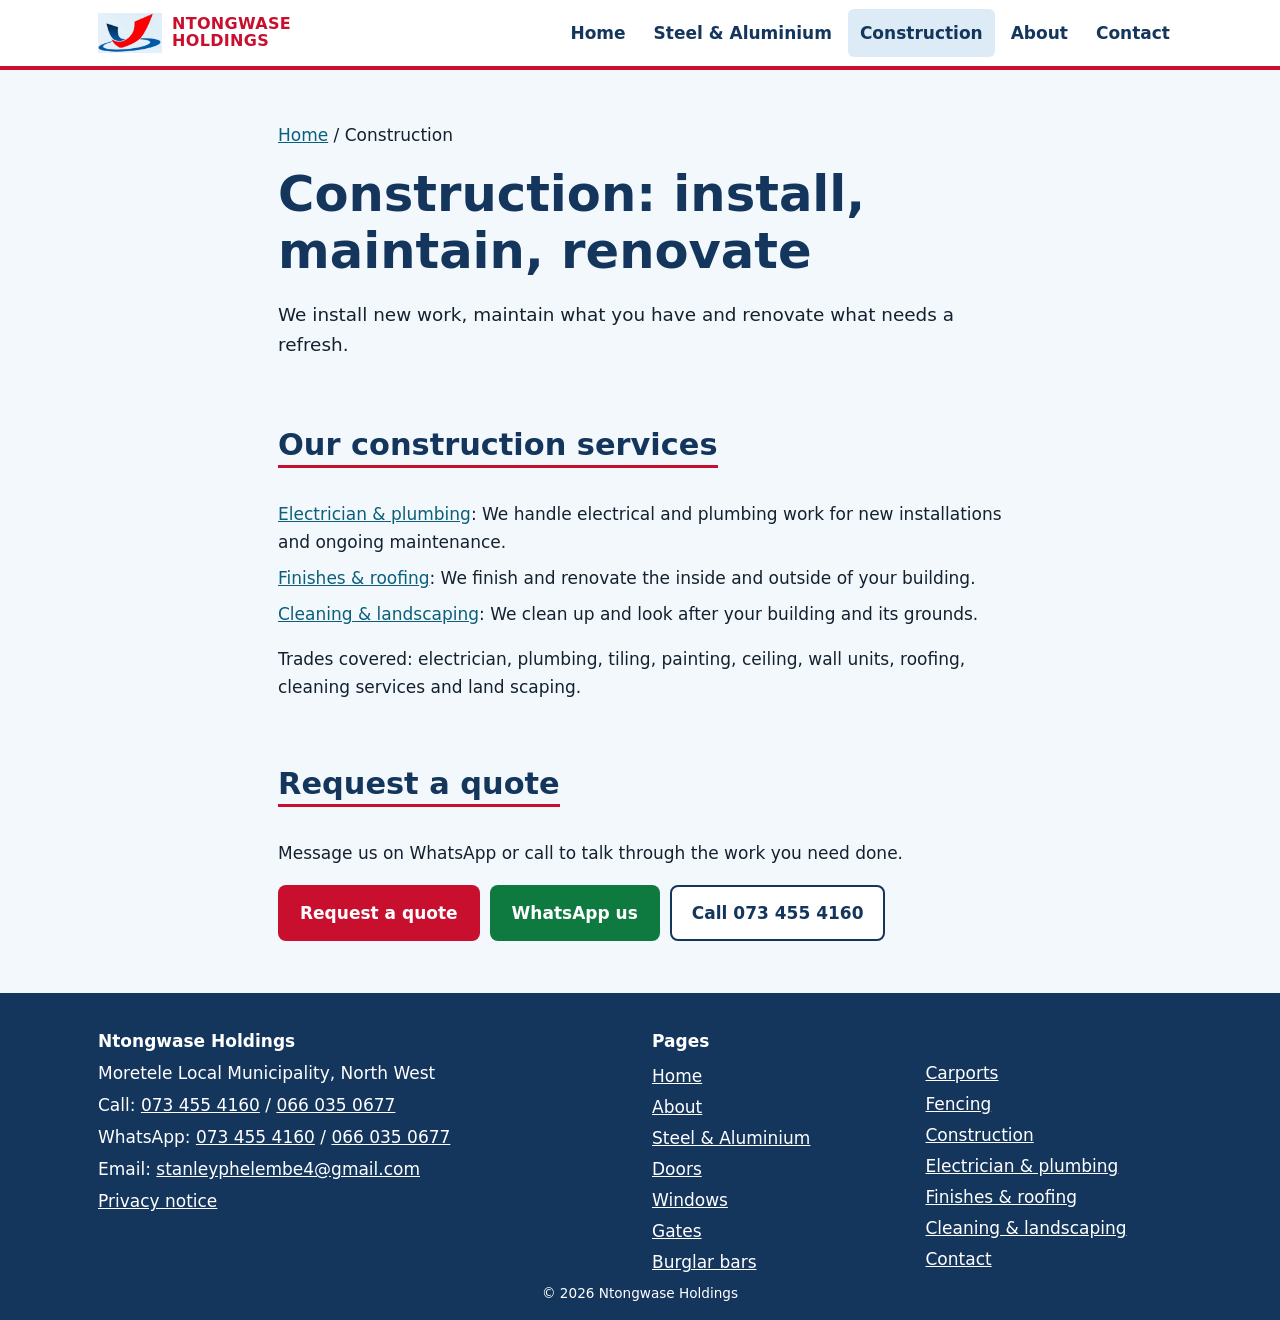
<file: construction.html>
<!DOCTYPE html>
<html lang="en-ZA"><head><meta charset="utf-8"><meta name="viewport" content="width=device-width, initial-scale=1">
<title>Construction Services | Ntongwase Holdings, Moretele</title><meta name="description" content="Install, maintain and renovate with Ntongwase Holdings in Moretele, North West: electrical, plumbing, tiling, painting, ceilings, roofing and more."><link rel="canonical" href="https://homeinternetcafe950-art.github.io/Ntongwase/construction.html">
<meta property="og:type" content="website"><meta property="og:site_name" content="Ntongwase Holdings"><meta property="og:locale" content="en_ZA">
<meta property="og:title" content="Construction Services | Ntongwase Holdings, Moretele"><meta property="og:description" content="Install, maintain and renovate with Ntongwase Holdings in Moretele, North West: electrical, plumbing, tiling, painting, ceilings, roofing and more."><meta property="og:url" content="https://homeinternetcafe950-art.github.io/Ntongwase/construction.html"><meta property="og:image" content="https://homeinternetcafe950-art.github.io/Ntongwase/og-image.png">
<meta name="twitter:card" content="summary_large_image"><meta name="twitter:title" content="Construction Services | Ntongwase Holdings, Moretele"><meta name="twitter:description" content="Install, maintain and renovate with Ntongwase Holdings in Moretele, North West: electrical, plumbing, tiling, painting, ceilings, roofing and more."><meta name="twitter:image" content="https://homeinternetcafe950-art.github.io/Ntongwase/og-image.png">
<meta name="theme-color" content="#14365d"><link rel="manifest" href="manifest.webmanifest"><link rel="icon" type="image/png" sizes="32x32" href="favicon-32.png"><link rel="apple-touch-icon" href="icon-192.png">
<link rel="stylesheet" href="style.css"><script type="application/ld+json">{"@context": "https://schema.org", "@type": "BreadcrumbList", "itemListElement": [{"@type": "ListItem", "position": 1, "name": "Home", "item": "https://homeinternetcafe950-art.github.io/Ntongwase/"}, {"@type": "ListItem", "position": 2, "name": "Construction", "item": "https://homeinternetcafe950-art.github.io/Ntongwase/construction.html"}]}</script>
</head><body>
<a class="skip" href="#main">Skip to main content</a>
<header class="hdr"><div class="wrap hdr-in"><a class="brand" href="index.html"><img src="logo-mark.png" alt="" width="64" height="40"><span>Ntongwase<br>Holdings</span></a>
<button id="menu-btn" class="menu-btn" type="button" aria-expanded="false" aria-controls="site-nav" aria-label="Menu"><span></span><span></span><span></span></button>
<nav id="site-nav" class="nav" aria-label="Main"><ul><li><a href="index.html">Home</a></li><li><a href="services.html">Steel &amp; Aluminium</a></li><li><a href="construction.html" aria-current="page">Construction</a></li><li><a href="about.html">About</a></li><li><a href="contact.html">Contact</a></li></ul></nav></div></header>
<main id="main">
<section class="sec"><div class="wrap narrow"><p class="crumb"><a href="index.html">Home</a> / Construction</p><h1>Construction: install, maintain, renovate</h1><p class="lead">We install new work, maintain what you have and renovate what needs a refresh.</p>
<h2>Our construction services</h2><ul class="plain"><li><a href="electrical-plumbing.html">Electrician &amp; plumbing</a>: We handle electrical and plumbing work for new installations and ongoing maintenance.</li><li><a href="finishes.html">Finishes &amp; roofing</a>: We finish and renovate the inside and outside of your building.</li><li><a href="cleaning-landscaping.html">Cleaning &amp; landscaping</a>: We clean up and look after your building and its grounds.</li></ul><p>Trades covered: electrician, plumbing, tiling, painting, ceiling, wall units, roofing, cleaning services and land scaping.</p>
<h2>Request a quote</h2><p>Message us on WhatsApp or call to talk through the work you need done.</p><p class="btns"><a class="btn btn-red" href="contact.html">Request a quote</a><a class="btn btn-wa" href="https://wa.me/27734554160">WhatsApp us</a><a class="btn btn-line" href="tel:+27734554160">Call 073 455 4160</a></p></div></section>
</main>
<footer class="ftr"><div class="wrap ftr-in"><div><p class="ft-h">Ntongwase Holdings</p><p>Moretele Local Municipality, North West</p>
<p>Call: <a href="tel:+27734554160">073 455 4160</a> / <a href="tel:+27660350677">066 035 0677</a></p>
<p>WhatsApp: <a href="https://wa.me/27734554160">073 455 4160</a> / <a href="https://wa.me/27660350677">066 035 0677</a></p>
<p>Email: <a href="mailto:stanleyphelembe4@gmail.com">stanleyphelembe4@gmail.com</a></p><p><a href="contact.html#privacy">Privacy notice</a></p></div>
<div><p class="ft-h">Pages</p><ul class="ft-links"><li><a href="index.html">Home</a></li><li><a href="about.html">About</a></li><li><a href="services.html">Steel &amp; Aluminium</a></li><li><a href="doors.html">Doors</a></li><li><a href="windows.html">Windows</a></li><li><a href="gates.html">Gates</a></li><li><a href="burglar-bars.html">Burglar bars</a></li><li><a href="carports.html">Carports</a></li><li><a href="fencing.html">Fencing</a></li><li><a href="construction.html">Construction</a></li><li><a href="electrical-plumbing.html">Electrician &amp; plumbing</a></li><li><a href="finishes.html">Finishes &amp; roofing</a></li><li><a href="cleaning-landscaping.html">Cleaning &amp; landscaping</a></li><li><a href="contact.html">Contact</a></li></ul></div></div>
<p class="copy">&copy; 2026 Ntongwase Holdings</p></footer>
<div class="cta-bar"><a class="b-wa" href="https://wa.me/27734554160">WhatsApp us</a><a class="b-call" href="tel:+27734554160">Call us</a></div>
<script src="main.js" defer></script></body></html>
</file>
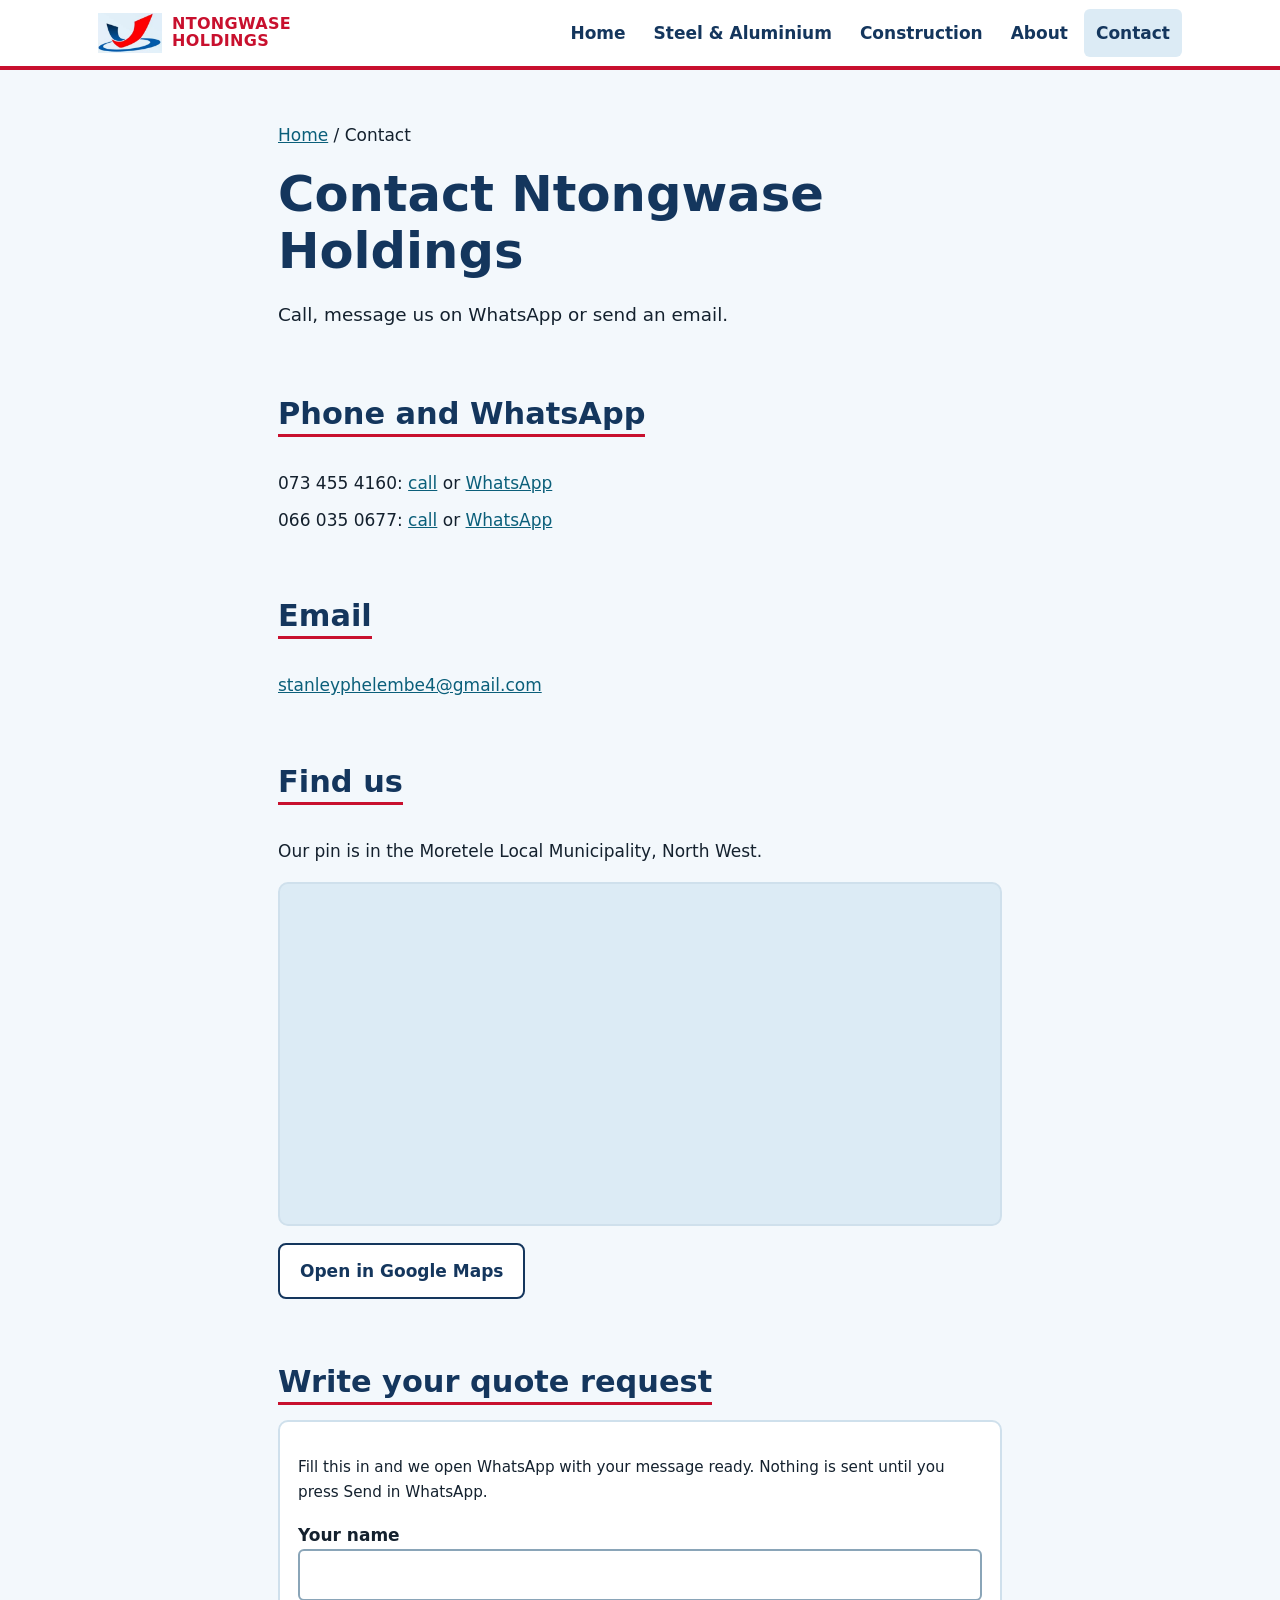
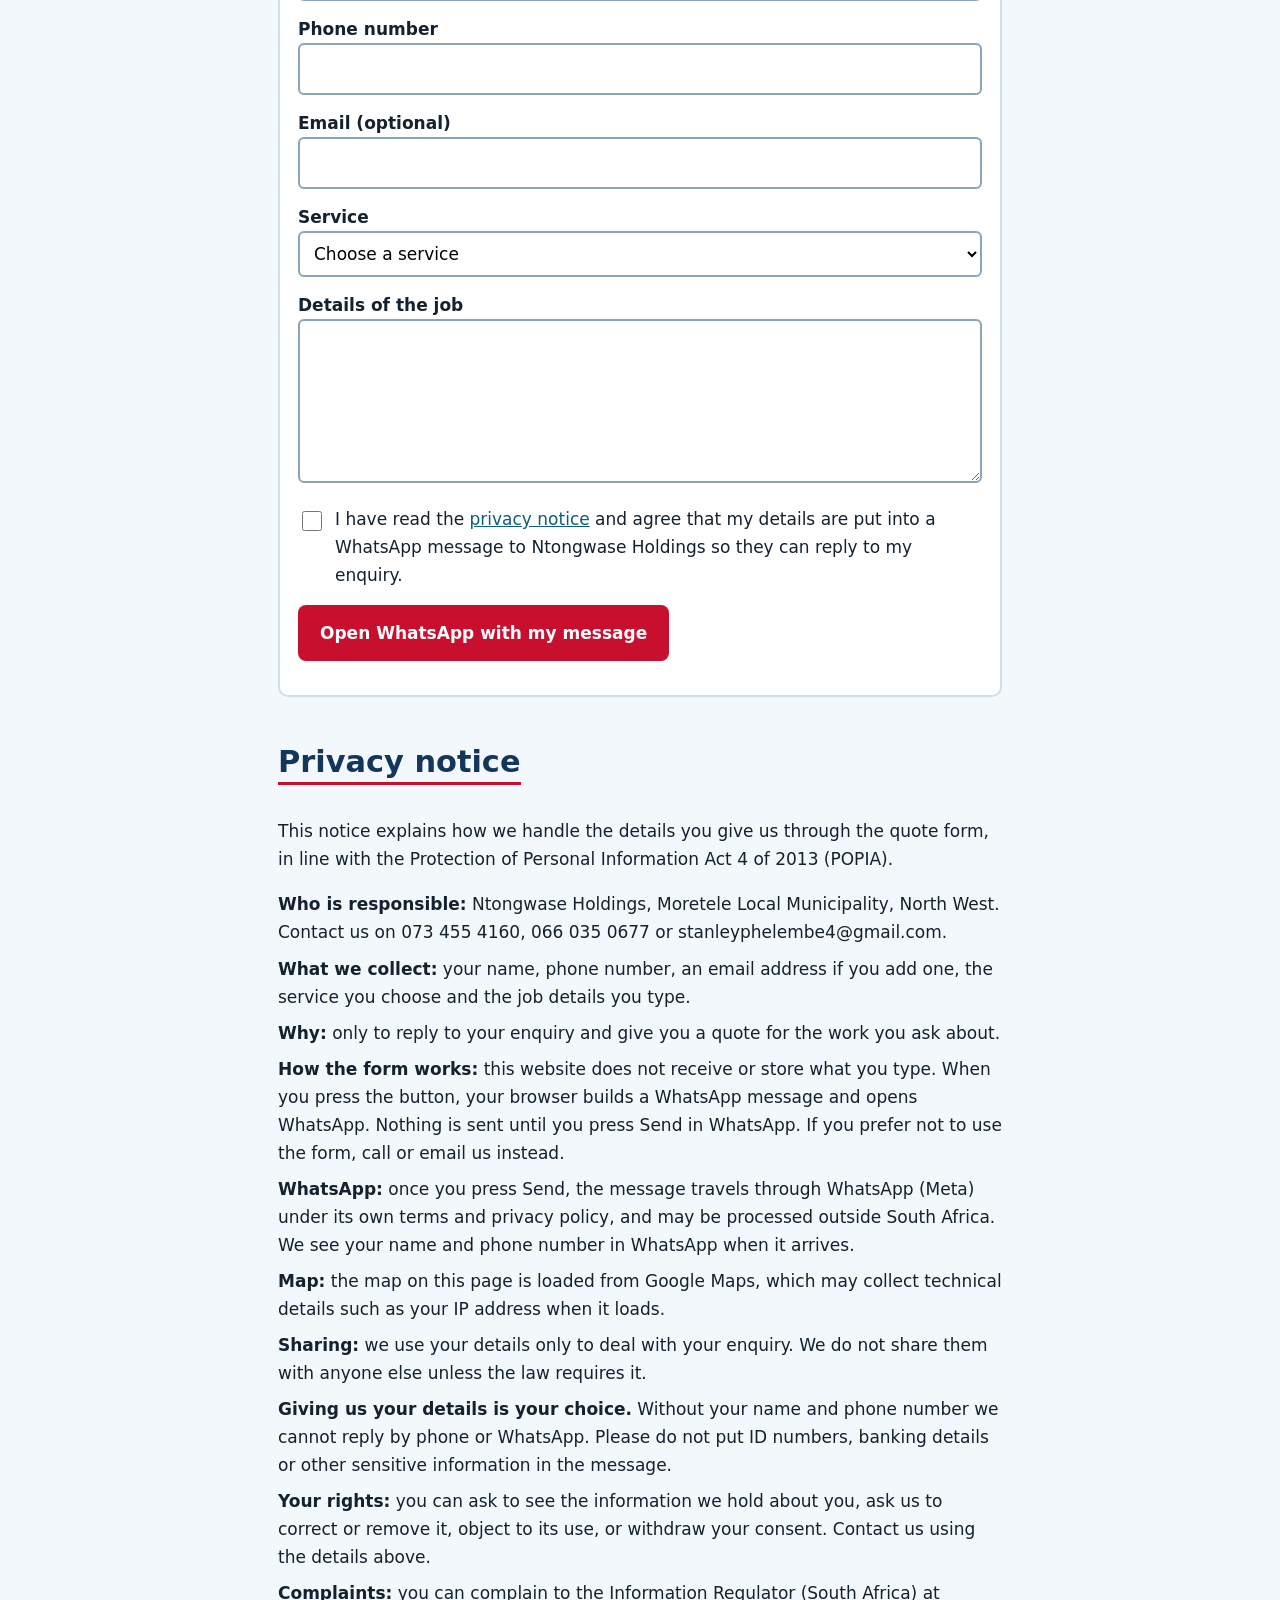
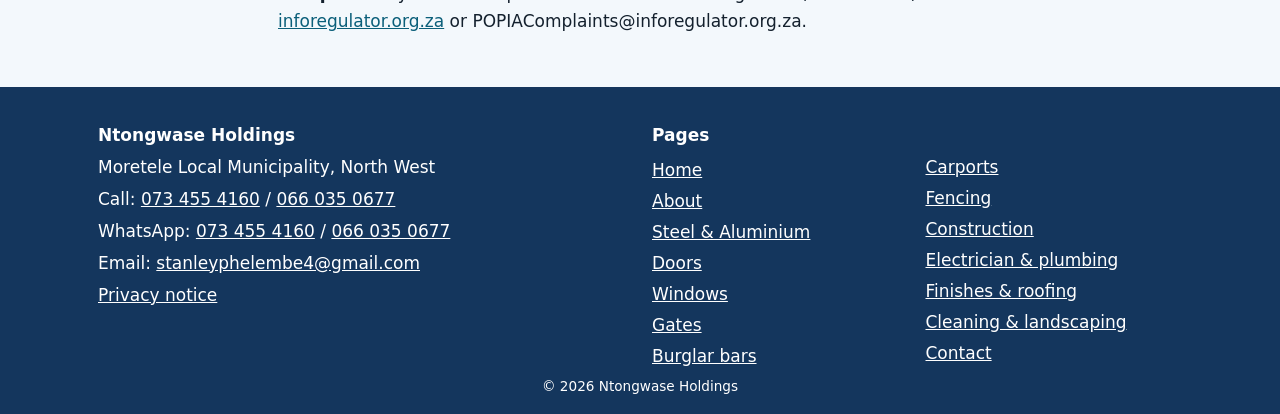
<file: contact.html>
<!DOCTYPE html>
<html lang="en-ZA"><head><meta charset="utf-8"><meta name="viewport" content="width=device-width, initial-scale=1">
<title>Contact &amp; WhatsApp Quote | Ntongwase Holdings</title><meta name="description" content="Contact Ntongwase Holdings in Moretele, North West by phone, WhatsApp or email, or write a quote request that opens in WhatsApp."><link rel="canonical" href="https://homeinternetcafe950-art.github.io/Ntongwase/contact.html">
<meta property="og:type" content="website"><meta property="og:site_name" content="Ntongwase Holdings"><meta property="og:locale" content="en_ZA">
<meta property="og:title" content="Contact &amp; WhatsApp Quote | Ntongwase Holdings"><meta property="og:description" content="Contact Ntongwase Holdings in Moretele, North West by phone, WhatsApp or email, or write a quote request that opens in WhatsApp."><meta property="og:url" content="https://homeinternetcafe950-art.github.io/Ntongwase/contact.html"><meta property="og:image" content="https://homeinternetcafe950-art.github.io/Ntongwase/og-image.png">
<meta name="twitter:card" content="summary_large_image"><meta name="twitter:title" content="Contact &amp; WhatsApp Quote | Ntongwase Holdings"><meta name="twitter:description" content="Contact Ntongwase Holdings in Moretele, North West by phone, WhatsApp or email, or write a quote request that opens in WhatsApp."><meta name="twitter:image" content="https://homeinternetcafe950-art.github.io/Ntongwase/og-image.png">
<meta name="theme-color" content="#14365d"><link rel="manifest" href="manifest.webmanifest"><link rel="icon" type="image/png" sizes="32x32" href="favicon-32.png"><link rel="apple-touch-icon" href="icon-192.png">
<link rel="stylesheet" href="style.css"><script type="application/ld+json">{"@context": "https://schema.org", "@type": "BreadcrumbList", "itemListElement": [{"@type": "ListItem", "position": 1, "name": "Home", "item": "https://homeinternetcafe950-art.github.io/Ntongwase/"}, {"@type": "ListItem", "position": 2, "name": "Contact", "item": "https://homeinternetcafe950-art.github.io/Ntongwase/contact.html"}]}</script>
</head><body>
<a class="skip" href="#main">Skip to main content</a>
<header class="hdr"><div class="wrap hdr-in"><a class="brand" href="index.html"><img src="logo-mark.png" alt="" width="64" height="40"><span>Ntongwase<br>Holdings</span></a>
<button id="menu-btn" class="menu-btn" type="button" aria-expanded="false" aria-controls="site-nav" aria-label="Menu"><span></span><span></span><span></span></button>
<nav id="site-nav" class="nav" aria-label="Main"><ul><li><a href="index.html">Home</a></li><li><a href="services.html">Steel &amp; Aluminium</a></li><li><a href="construction.html">Construction</a></li><li><a href="about.html">About</a></li><li><a href="contact.html" aria-current="page">Contact</a></li></ul></nav></div></header>
<main id="main">
<section class="sec"><div class="wrap narrow"><p class="crumb"><a href="index.html">Home</a> / Contact</p><h1>Contact Ntongwase Holdings</h1><p class="lead">Call, message us on WhatsApp or send an email.</p>
<h2>Phone and WhatsApp</h2><ul class="plain"><li>073 455 4160: <a href="tel:+27734554160">call</a> or <a href="https://wa.me/27734554160">WhatsApp</a></li><li>066 035 0677: <a href="tel:+27660350677">call</a> or <a href="https://wa.me/27660350677">WhatsApp</a></li></ul>
<h2>Email</h2><p><a href="mailto:stanleyphelembe4@gmail.com">stanleyphelembe4@gmail.com</a></p>
<h2 id="map">Find us</h2>
<p>Our pin is in the Moretele Local Municipality, North West.</p>
<div class="map"><iframe title="Map showing the Ntongwase Holdings location in the Moretele Local Municipality, North West" src="https://maps.google.com/maps?q=-25.295395,28.193467&amp;z=13&amp;output=embed" loading="lazy" referrerpolicy="no-referrer-when-downgrade"></iframe></div>
<p><a class="btn btn-line" href="https://maps.app.goo.gl/ENqDX3LaRujciY1F6">Open in Google Maps</a></p>
<h2>Write your quote request</h2><form id="quote-form" class="form" novalidate hidden>
<p class="note">Fill this in and we open WhatsApp with your message ready. Nothing is sent until you press Send in WhatsApp.</p>
<label for="name">Your name</label><input id="name" type="text" autocomplete="name"><span class="err" id="name-err" aria-live="polite"></span>
<label for="phone">Phone number</label><input id="phone" type="tel" autocomplete="tel" inputmode="tel"><span class="err" id="phone-err" aria-live="polite"></span>
<label for="email">Email (optional)</label><input id="email" type="email" autocomplete="email"><span class="err" id="email-err" aria-live="polite"></span>
<label for="service">Service</label><select id="service"><option value="">Choose a service</option><option value="doors">Doors</option><option value="windows">Windows</option><option value="gates">Gates</option><option value="burglar-bars">Burglar bars</option><option value="carports">Carports</option><option value="fencing">Fencing</option><option value="electrical">Electrician</option><option value="plumbing">Plumbing</option><option value="tiling">Tiling</option><option value="painting">Painting</option><option value="ceiling">Ceiling</option><option value="wall-units">Wall units</option><option value="roofing">Roofing</option><option value="cleaning">Cleaning services</option><option value="landscaping">Land scaping</option><option value="other">Something else</option></select><span class="err" id="service-err" aria-live="polite"></span>
<label for="message">Details of the job</label><textarea id="message" rows="5"></textarea>
<div class="check"><input id="consent" type="checkbox"><label for="consent">I have read the <a href="#privacy">privacy notice</a> and agree that my details are put into a WhatsApp message to Ntongwase Holdings so they can reply to my enquiry.</label></div><span class="err" id="consent-err" aria-live="polite"></span>
<button class="btn btn-red" type="submit">Open WhatsApp with my message</button>
<p id="form-status" class="status" role="status" aria-live="polite"></p>
<div id="fallback" class="fallback" hidden><p>Your browser blocked the WhatsApp window. Open WhatsApp with this link, or copy the message.</p>
<p><a id="fb-link" class="btn btn-wa" href="https://wa.me/27734554160" target="_blank" rel="noopener">Open WhatsApp</a> <button id="copy-btn" class="btn btn-line" type="button">Copy message</button></p>
<label for="fb-text">Your message</label><textarea id="fb-text" rows="7" readonly></textarea></div>
</form>
<noscript><div class="fallback"><p>JavaScript is off, so the quote form is hidden to keep your details out of web addresses. Contact us directly:</p>
<ul><li>WhatsApp: <a href="https://wa.me/27734554160">073 455 4160</a> or <a href="https://wa.me/27660350677">066 035 0677</a></li><li>Call: <a href="tel:+27734554160">073 455 4160</a> or <a href="tel:+27660350677">066 035 0677</a></li><li>Email: <a href="mailto:stanleyphelembe4@gmail.com">stanleyphelembe4@gmail.com</a></li></ul></div></noscript>
<h2 id="privacy">Privacy notice</h2>
<p>This notice explains how we handle the details you give us through the quote form, in line with the Protection of Personal Information Act 4 of 2013 (POPIA).</p>
<ul class="plain">
<li><strong>Who is responsible:</strong> Ntongwase Holdings, Moretele Local Municipality, North West. Contact us on 073 455 4160, 066 035 0677 or stanleyphelembe4@gmail.com.</li>
<li><strong>What we collect:</strong> your name, phone number, an email address if you add one, the service you choose and the job details you type.</li>
<li><strong>Why:</strong> only to reply to your enquiry and give you a quote for the work you ask about.</li>
<li><strong>How the form works:</strong> this website does not receive or store what you type. When you press the button, your browser builds a WhatsApp message and opens WhatsApp. Nothing is sent until you press Send in WhatsApp. If you prefer not to use the form, call or email us instead.</li>
<li><strong>WhatsApp:</strong> once you press Send, the message travels through WhatsApp (Meta) under its own terms and privacy policy, and may be processed outside South Africa. We see your name and phone number in WhatsApp when it arrives.</li>
<li><strong>Map:</strong> the map on this page is loaded from Google Maps, which may collect technical details such as your IP address when it loads.</li>
<li><strong>Sharing:</strong> we use your details only to deal with your enquiry. We do not share them with anyone else unless the law requires it.</li>
<li><strong>Giving us your details is your choice.</strong> Without your name and phone number we cannot reply by phone or WhatsApp. Please do not put ID numbers, banking details or other sensitive information in the message.</li>
<li><strong>Your rights:</strong> you can ask to see the information we hold about you, ask us to correct or remove it, object to its use, or withdraw your consent. Contact us using the details above.</li>
<li><strong>Complaints:</strong> you can complain to the Information Regulator (South Africa) at <a href="https://inforegulator.org.za">inforegulator.org.za</a> or POPIAComplaints@inforegulator.org.za.</li>
</ul></div></section>
</main>
<footer class="ftr"><div class="wrap ftr-in"><div><p class="ft-h">Ntongwase Holdings</p><p>Moretele Local Municipality, North West</p>
<p>Call: <a href="tel:+27734554160">073 455 4160</a> / <a href="tel:+27660350677">066 035 0677</a></p>
<p>WhatsApp: <a href="https://wa.me/27734554160">073 455 4160</a> / <a href="https://wa.me/27660350677">066 035 0677</a></p>
<p>Email: <a href="mailto:stanleyphelembe4@gmail.com">stanleyphelembe4@gmail.com</a></p><p><a href="contact.html#privacy">Privacy notice</a></p></div>
<div><p class="ft-h">Pages</p><ul class="ft-links"><li><a href="index.html">Home</a></li><li><a href="about.html">About</a></li><li><a href="services.html">Steel &amp; Aluminium</a></li><li><a href="doors.html">Doors</a></li><li><a href="windows.html">Windows</a></li><li><a href="gates.html">Gates</a></li><li><a href="burglar-bars.html">Burglar bars</a></li><li><a href="carports.html">Carports</a></li><li><a href="fencing.html">Fencing</a></li><li><a href="construction.html">Construction</a></li><li><a href="electrical-plumbing.html">Electrician &amp; plumbing</a></li><li><a href="finishes.html">Finishes &amp; roofing</a></li><li><a href="cleaning-landscaping.html">Cleaning &amp; landscaping</a></li><li><a href="contact.html">Contact</a></li></ul></div></div>
<p class="copy">&copy; 2026 Ntongwase Holdings</p></footer>
<div class="cta-bar"><a class="b-wa" href="https://wa.me/27734554160">WhatsApp us</a><a class="b-call" href="tel:+27734554160">Call us</a></div>
<script src="main.js" defer></script></body></html>
</file>
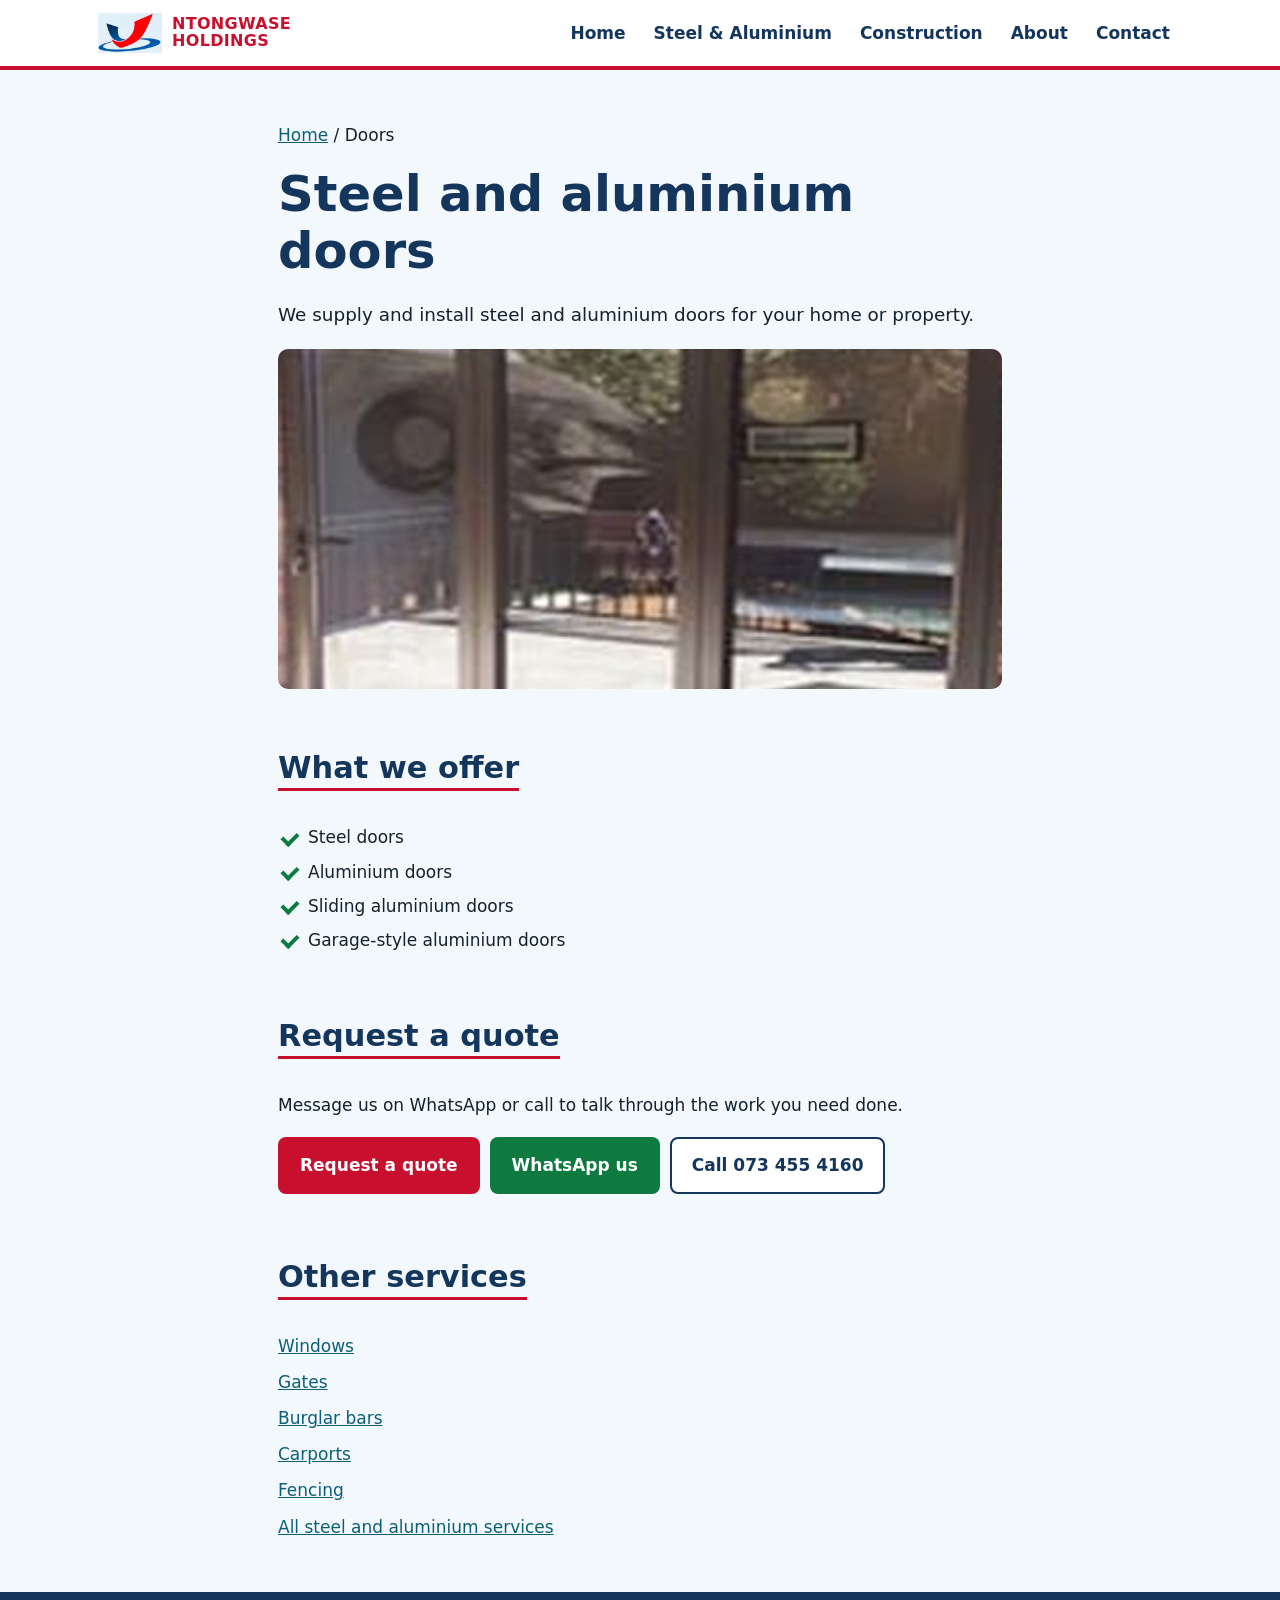
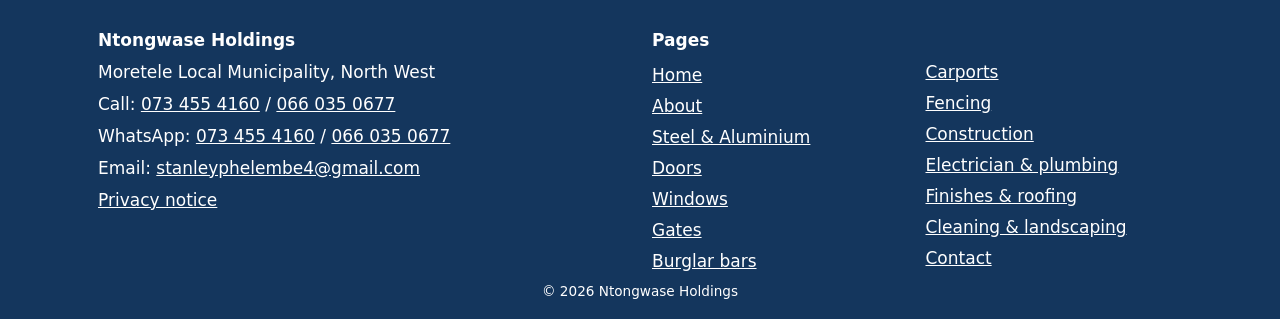
<file: doors.html>
<!DOCTYPE html>
<html lang="en-ZA"><head><meta charset="utf-8"><meta name="viewport" content="width=device-width, initial-scale=1">
<title>Steel &amp; Aluminium Doors | Ntongwase Holdings</title><meta name="description" content="Steel and aluminium doors, including sliding and garage-style doors, from Ntongwase Holdings in Moretele, North West. Call or WhatsApp us to ask."><link rel="canonical" href="https://homeinternetcafe950-art.github.io/Ntongwase/doors.html">
<meta property="og:type" content="website"><meta property="og:site_name" content="Ntongwase Holdings"><meta property="og:locale" content="en_ZA">
<meta property="og:title" content="Steel &amp; Aluminium Doors | Ntongwase Holdings"><meta property="og:description" content="Steel and aluminium doors, including sliding and garage-style doors, from Ntongwase Holdings in Moretele, North West. Call or WhatsApp us to ask."><meta property="og:url" content="https://homeinternetcafe950-art.github.io/Ntongwase/doors.html"><meta property="og:image" content="https://homeinternetcafe950-art.github.io/Ntongwase/og-image.png">
<meta name="twitter:card" content="summary_large_image"><meta name="twitter:title" content="Steel &amp; Aluminium Doors | Ntongwase Holdings"><meta name="twitter:description" content="Steel and aluminium doors, including sliding and garage-style doors, from Ntongwase Holdings in Moretele, North West. Call or WhatsApp us to ask."><meta name="twitter:image" content="https://homeinternetcafe950-art.github.io/Ntongwase/og-image.png">
<meta name="theme-color" content="#14365d"><link rel="manifest" href="manifest.webmanifest"><link rel="icon" type="image/png" sizes="32x32" href="favicon-32.png"><link rel="apple-touch-icon" href="icon-192.png">
<link rel="stylesheet" href="style.css"><script type="application/ld+json">{"@context": "https://schema.org", "@type": "BreadcrumbList", "itemListElement": [{"@type": "ListItem", "position": 1, "name": "Home", "item": "https://homeinternetcafe950-art.github.io/Ntongwase/"}, {"@type": "ListItem", "position": 2, "name": "Doors", "item": "https://homeinternetcafe950-art.github.io/Ntongwase/doors.html"}]}</script>
<script type="application/ld+json">{"@context": "https://schema.org", "@type": "Service", "name": "Steel and aluminium doors", "serviceType": "Doors", "description": "Steel and aluminium doors, including sliding and garage-style doors, from Ntongwase Holdings in Moretele, North West. Call or WhatsApp us to ask.", "provider": {"@type": "GeneralContractor", "name": "Ntongwase Holdings", "url": "https://homeinternetcafe950-art.github.io/Ntongwase/"}, "areaServed": {"@type": "AdministrativeArea", "name": "Moretele Local Municipality"}}</script>
</head><body>
<a class="skip" href="#main">Skip to main content</a>
<header class="hdr"><div class="wrap hdr-in"><a class="brand" href="index.html"><img src="logo-mark.png" alt="" width="64" height="40"><span>Ntongwase<br>Holdings</span></a>
<button id="menu-btn" class="menu-btn" type="button" aria-expanded="false" aria-controls="site-nav" aria-label="Menu"><span></span><span></span><span></span></button>
<nav id="site-nav" class="nav" aria-label="Main"><ul><li><a href="index.html">Home</a></li><li><a href="services.html">Steel &amp; Aluminium</a></li><li><a href="construction.html">Construction</a></li><li><a href="about.html">About</a></li><li><a href="contact.html">Contact</a></li></ul></nav></div></header>
<main id="main">
<section class="sec"><div class="wrap narrow"><p class="crumb"><a href="index.html">Home</a> / Doors</p><h1>Steel and aluminium doors</h1><p class="lead">We supply and install steel and aluminium doors for your home or property.</p><img src="door.jpg" alt="Sliding aluminium doors fitted to a face-brick house" width="380" height="260" class="wide">
<h2>What we offer</h2><ul class="ticks"><li>Steel doors</li><li>Aluminium doors</li><li>Sliding aluminium doors</li><li>Garage-style aluminium doors</li></ul><h2>Request a quote</h2><p>Message us on WhatsApp or call to talk through the work you need done.</p><p class="btns"><a class="btn btn-red" href="contact.html?service=doors">Request a quote</a><a class="btn btn-wa" href="https://wa.me/27734554160">WhatsApp us</a><a class="btn btn-line" href="tel:+27734554160">Call 073 455 4160</a></p>
<h2>Other services</h2><ul class="plain"><li><a href="windows.html">Windows</a></li><li><a href="gates.html">Gates</a></li><li><a href="burglar-bars.html">Burglar bars</a></li><li><a href="carports.html">Carports</a></li><li><a href="fencing.html">Fencing</a></li><li><a href="services.html">All steel and aluminium services</a></li></ul></div></section>
</main>
<footer class="ftr"><div class="wrap ftr-in"><div><p class="ft-h">Ntongwase Holdings</p><p>Moretele Local Municipality, North West</p>
<p>Call: <a href="tel:+27734554160">073 455 4160</a> / <a href="tel:+27660350677">066 035 0677</a></p>
<p>WhatsApp: <a href="https://wa.me/27734554160">073 455 4160</a> / <a href="https://wa.me/27660350677">066 035 0677</a></p>
<p>Email: <a href="mailto:stanleyphelembe4@gmail.com">stanleyphelembe4@gmail.com</a></p><p><a href="contact.html#privacy">Privacy notice</a></p></div>
<div><p class="ft-h">Pages</p><ul class="ft-links"><li><a href="index.html">Home</a></li><li><a href="about.html">About</a></li><li><a href="services.html">Steel &amp; Aluminium</a></li><li><a href="doors.html">Doors</a></li><li><a href="windows.html">Windows</a></li><li><a href="gates.html">Gates</a></li><li><a href="burglar-bars.html">Burglar bars</a></li><li><a href="carports.html">Carports</a></li><li><a href="fencing.html">Fencing</a></li><li><a href="construction.html">Construction</a></li><li><a href="electrical-plumbing.html">Electrician &amp; plumbing</a></li><li><a href="finishes.html">Finishes &amp; roofing</a></li><li><a href="cleaning-landscaping.html">Cleaning &amp; landscaping</a></li><li><a href="contact.html">Contact</a></li></ul></div></div>
<p class="copy">&copy; 2026 Ntongwase Holdings</p></footer>
<div class="cta-bar"><a class="b-wa" href="https://wa.me/27734554160">WhatsApp us</a><a class="b-call" href="tel:+27734554160">Call us</a></div>
<script src="main.js" defer></script></body></html>
</file>
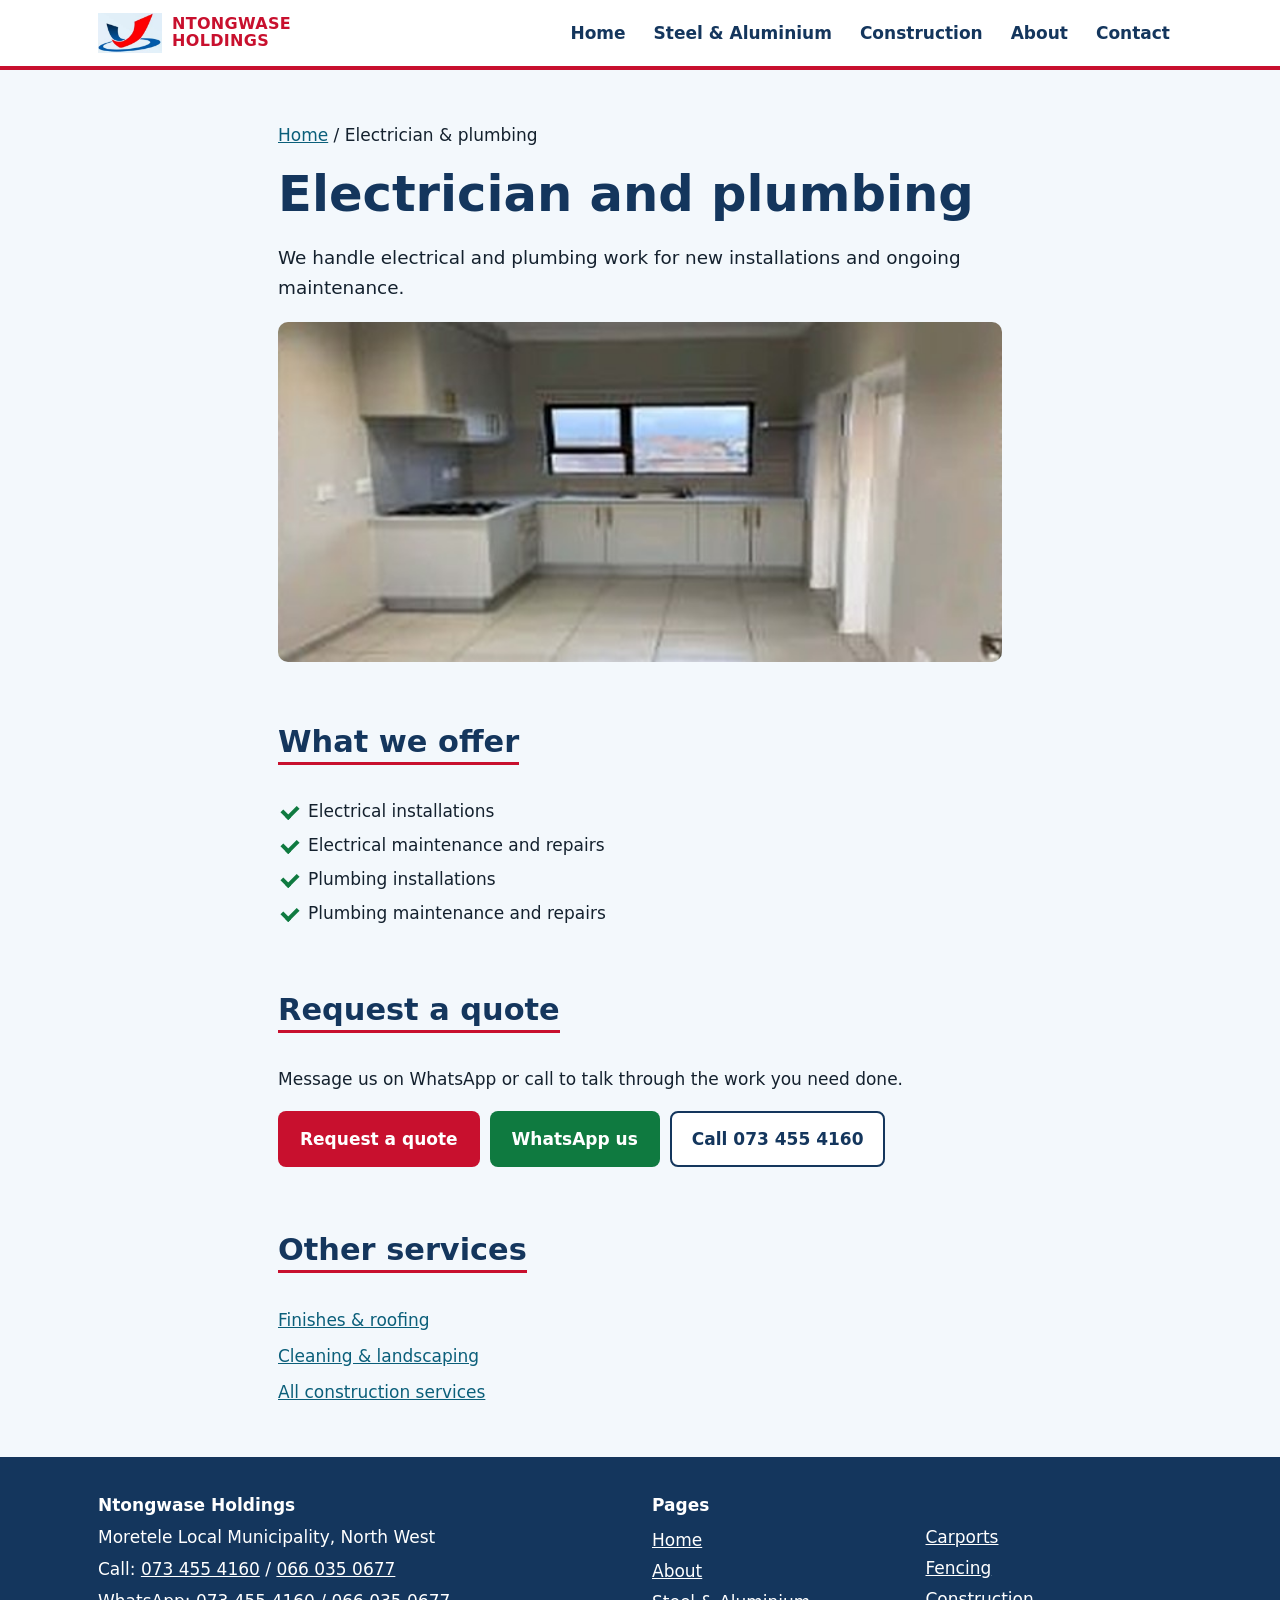
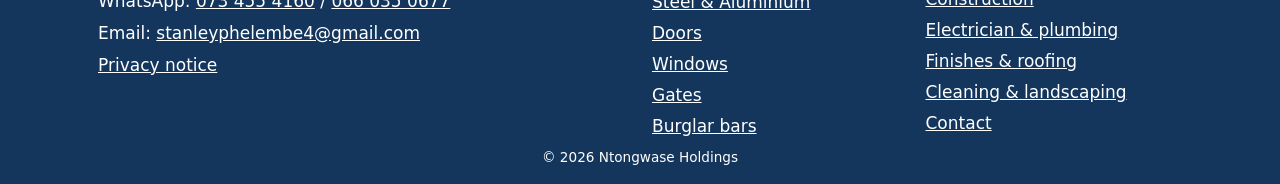
<file: electrical-plumbing.html>
<!DOCTYPE html>
<html lang="en-ZA"><head><meta charset="utf-8"><meta name="viewport" content="width=device-width, initial-scale=1">
<title>Electrician &amp; Plumbing | Ntongwase Holdings, Moretele</title><meta name="description" content="Electrician and plumbing work from Ntongwase Holdings in Moretele, North West, covering installation and maintenance. Call or WhatsApp to ask."><link rel="canonical" href="https://homeinternetcafe950-art.github.io/Ntongwase/electrical-plumbing.html">
<meta property="og:type" content="website"><meta property="og:site_name" content="Ntongwase Holdings"><meta property="og:locale" content="en_ZA">
<meta property="og:title" content="Electrician &amp; Plumbing | Ntongwase Holdings, Moretele"><meta property="og:description" content="Electrician and plumbing work from Ntongwase Holdings in Moretele, North West, covering installation and maintenance. Call or WhatsApp to ask."><meta property="og:url" content="https://homeinternetcafe950-art.github.io/Ntongwase/electrical-plumbing.html"><meta property="og:image" content="https://homeinternetcafe950-art.github.io/Ntongwase/og-image.png">
<meta name="twitter:card" content="summary_large_image"><meta name="twitter:title" content="Electrician &amp; Plumbing | Ntongwase Holdings, Moretele"><meta name="twitter:description" content="Electrician and plumbing work from Ntongwase Holdings in Moretele, North West, covering installation and maintenance. Call or WhatsApp to ask."><meta name="twitter:image" content="https://homeinternetcafe950-art.github.io/Ntongwase/og-image.png">
<meta name="theme-color" content="#14365d"><link rel="manifest" href="manifest.webmanifest"><link rel="icon" type="image/png" sizes="32x32" href="favicon-32.png"><link rel="apple-touch-icon" href="icon-192.png">
<link rel="stylesheet" href="style.css"><script type="application/ld+json">{"@context": "https://schema.org", "@type": "BreadcrumbList", "itemListElement": [{"@type": "ListItem", "position": 1, "name": "Home", "item": "https://homeinternetcafe950-art.github.io/Ntongwase/"}, {"@type": "ListItem", "position": 2, "name": "Electrician & plumbing", "item": "https://homeinternetcafe950-art.github.io/Ntongwase/electrical-plumbing.html"}]}</script>
</head><body>
<a class="skip" href="#main">Skip to main content</a>
<header class="hdr"><div class="wrap hdr-in"><a class="brand" href="index.html"><img src="logo-mark.png" alt="" width="64" height="40"><span>Ntongwase<br>Holdings</span></a>
<button id="menu-btn" class="menu-btn" type="button" aria-expanded="false" aria-controls="site-nav" aria-label="Menu"><span></span><span></span><span></span></button>
<nav id="site-nav" class="nav" aria-label="Main"><ul><li><a href="index.html">Home</a></li><li><a href="services.html">Steel &amp; Aluminium</a></li><li><a href="construction.html">Construction</a></li><li><a href="about.html">About</a></li><li><a href="contact.html">Contact</a></li></ul></nav></div></header>
<main id="main">
<section class="sec"><div class="wrap narrow"><p class="crumb"><a href="index.html">Home</a> / Electrician &amp; plumbing</p><h1>Electrician and plumbing</h1><p class="lead">We handle electrical and plumbing work for new installations and ongoing maintenance.</p><img src="kitchen.jpg" alt="Finished kitchen with fitted cupboards and tiled floor" width="550" height="402" class="wide">
<h2>What we offer</h2><ul class="ticks"><li>Electrical installations</li><li>Electrical maintenance and repairs</li><li>Plumbing installations</li><li>Plumbing maintenance and repairs</li></ul><h2>Request a quote</h2><p>Message us on WhatsApp or call to talk through the work you need done.</p><p class="btns"><a class="btn btn-red" href="contact.html?service=electrical">Request a quote</a><a class="btn btn-wa" href="https://wa.me/27734554160">WhatsApp us</a><a class="btn btn-line" href="tel:+27734554160">Call 073 455 4160</a></p>
<h2>Other services</h2><ul class="plain"><li><a href="finishes.html">Finishes &amp; roofing</a></li><li><a href="cleaning-landscaping.html">Cleaning &amp; landscaping</a></li><li><a href="construction.html">All construction services</a></li></ul></div></section>
</main>
<footer class="ftr"><div class="wrap ftr-in"><div><p class="ft-h">Ntongwase Holdings</p><p>Moretele Local Municipality, North West</p>
<p>Call: <a href="tel:+27734554160">073 455 4160</a> / <a href="tel:+27660350677">066 035 0677</a></p>
<p>WhatsApp: <a href="https://wa.me/27734554160">073 455 4160</a> / <a href="https://wa.me/27660350677">066 035 0677</a></p>
<p>Email: <a href="mailto:stanleyphelembe4@gmail.com">stanleyphelembe4@gmail.com</a></p><p><a href="contact.html#privacy">Privacy notice</a></p></div>
<div><p class="ft-h">Pages</p><ul class="ft-links"><li><a href="index.html">Home</a></li><li><a href="about.html">About</a></li><li><a href="services.html">Steel &amp; Aluminium</a></li><li><a href="doors.html">Doors</a></li><li><a href="windows.html">Windows</a></li><li><a href="gates.html">Gates</a></li><li><a href="burglar-bars.html">Burglar bars</a></li><li><a href="carports.html">Carports</a></li><li><a href="fencing.html">Fencing</a></li><li><a href="construction.html">Construction</a></li><li><a href="electrical-plumbing.html">Electrician &amp; plumbing</a></li><li><a href="finishes.html">Finishes &amp; roofing</a></li><li><a href="cleaning-landscaping.html">Cleaning &amp; landscaping</a></li><li><a href="contact.html">Contact</a></li></ul></div></div>
<p class="copy">&copy; 2026 Ntongwase Holdings</p></footer>
<div class="cta-bar"><a class="b-wa" href="https://wa.me/27734554160">WhatsApp us</a><a class="b-call" href="tel:+27734554160">Call us</a></div>
<script src="main.js" defer></script></body></html>
</file>
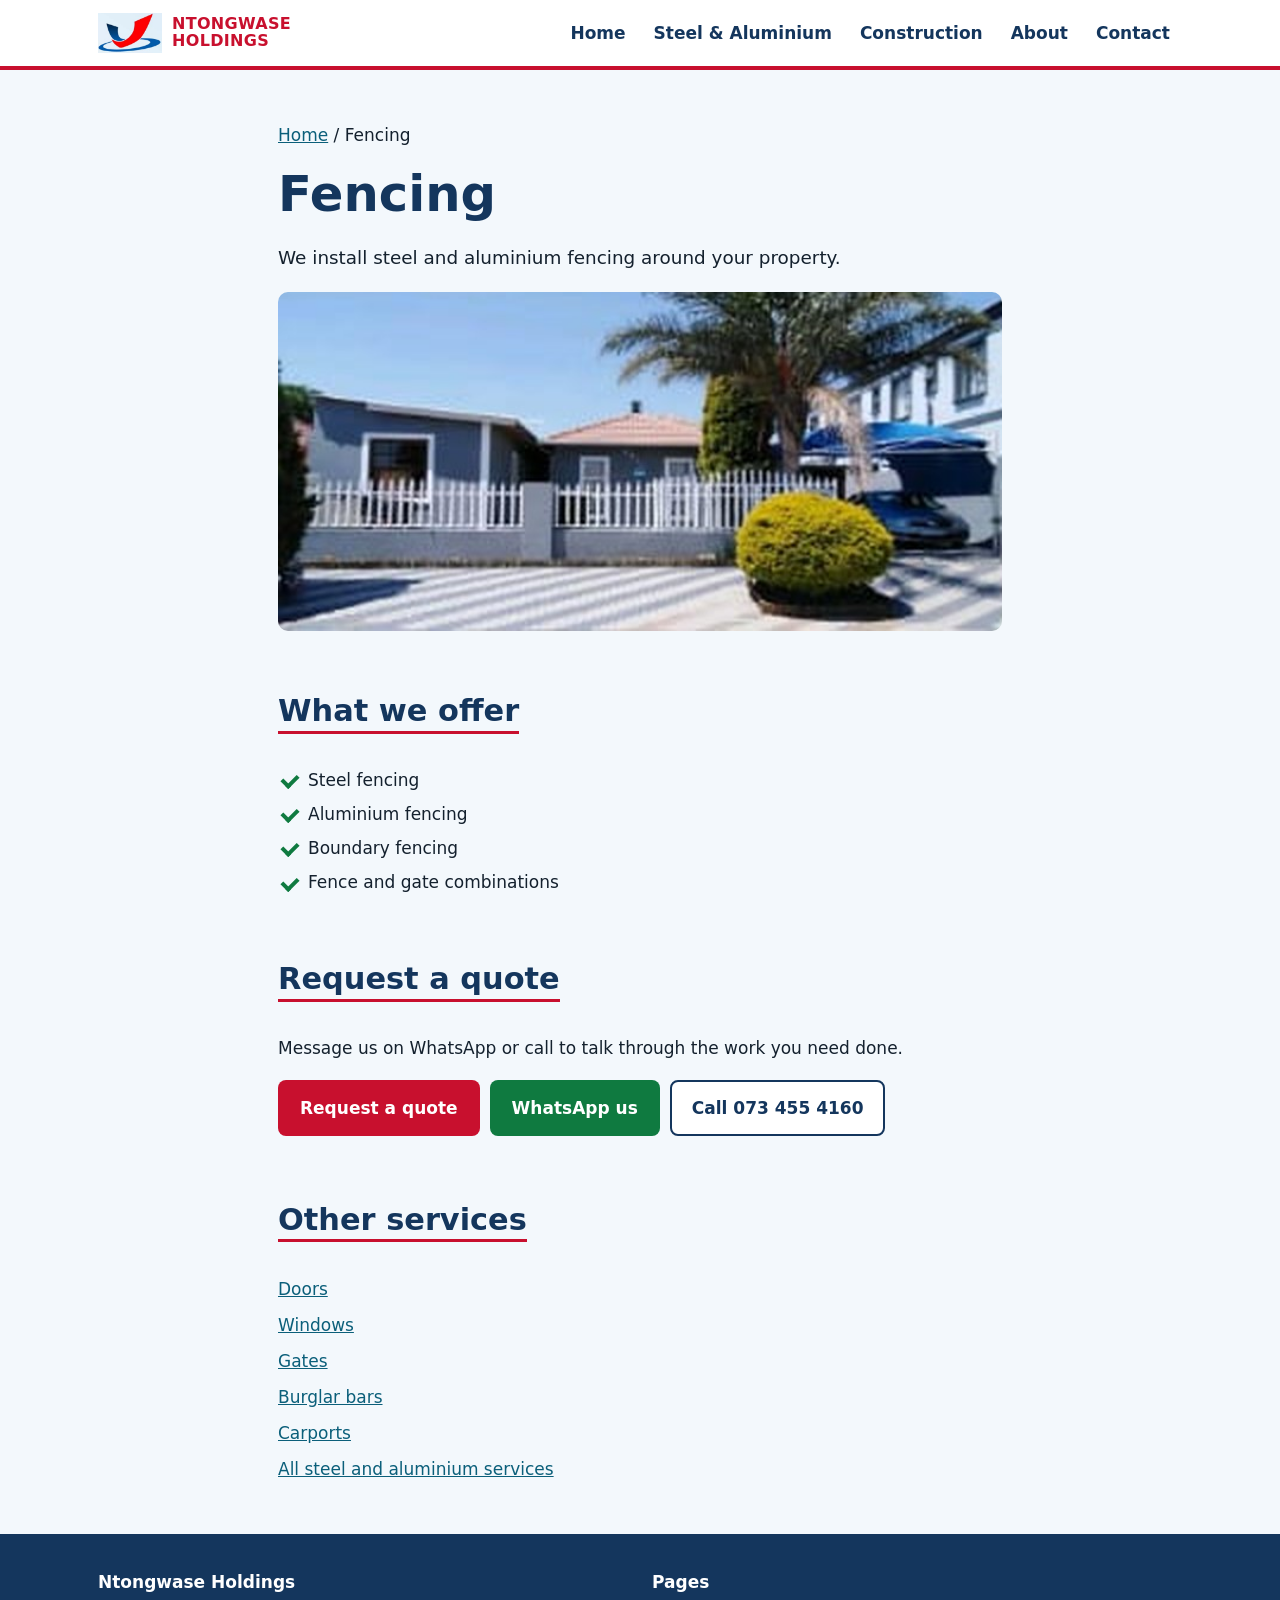
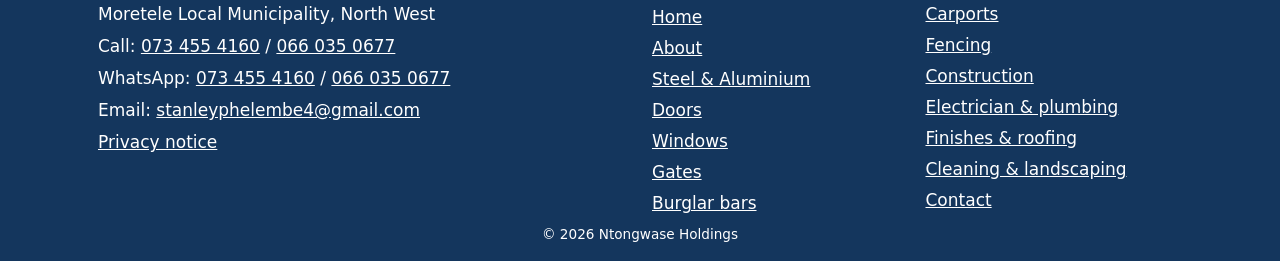
<file: fencing.html>
<!DOCTYPE html>
<html lang="en-ZA"><head><meta charset="utf-8"><meta name="viewport" content="width=device-width, initial-scale=1">
<title>Fencing | Ntongwase Holdings, Moretele</title><meta name="description" content="Steel and aluminium fencing for your boundary from Ntongwase Holdings in Moretele, North West. Phone or WhatsApp us to discuss your fence."><link rel="canonical" href="https://homeinternetcafe950-art.github.io/Ntongwase/fencing.html">
<meta property="og:type" content="website"><meta property="og:site_name" content="Ntongwase Holdings"><meta property="og:locale" content="en_ZA">
<meta property="og:title" content="Fencing | Ntongwase Holdings, Moretele"><meta property="og:description" content="Steel and aluminium fencing for your boundary from Ntongwase Holdings in Moretele, North West. Phone or WhatsApp us to discuss your fence."><meta property="og:url" content="https://homeinternetcafe950-art.github.io/Ntongwase/fencing.html"><meta property="og:image" content="https://homeinternetcafe950-art.github.io/Ntongwase/og-image.png">
<meta name="twitter:card" content="summary_large_image"><meta name="twitter:title" content="Fencing | Ntongwase Holdings, Moretele"><meta name="twitter:description" content="Steel and aluminium fencing for your boundary from Ntongwase Holdings in Moretele, North West. Phone or WhatsApp us to discuss your fence."><meta name="twitter:image" content="https://homeinternetcafe950-art.github.io/Ntongwase/og-image.png">
<meta name="theme-color" content="#14365d"><link rel="manifest" href="manifest.webmanifest"><link rel="icon" type="image/png" sizes="32x32" href="favicon-32.png"><link rel="apple-touch-icon" href="icon-192.png">
<link rel="stylesheet" href="style.css"><script type="application/ld+json">{"@context": "https://schema.org", "@type": "BreadcrumbList", "itemListElement": [{"@type": "ListItem", "position": 1, "name": "Home", "item": "https://homeinternetcafe950-art.github.io/Ntongwase/"}, {"@type": "ListItem", "position": 2, "name": "Fencing", "item": "https://homeinternetcafe950-art.github.io/Ntongwase/fencing.html"}]}</script>
<script type="application/ld+json">{"@context": "https://schema.org", "@type": "Service", "name": "Fencing", "serviceType": "Fencing", "description": "Steel and aluminium fencing for your boundary from Ntongwase Holdings in Moretele, North West. Phone or WhatsApp us to discuss your fence.", "provider": {"@type": "GeneralContractor", "name": "Ntongwase Holdings", "url": "https://homeinternetcafe950-art.github.io/Ntongwase/"}, "areaServed": {"@type": "AdministrativeArea", "name": "Moretele Local Municipality"}}</script>
</head><body>
<a class="skip" href="#main">Skip to main content</a>
<header class="hdr"><div class="wrap hdr-in"><a class="brand" href="index.html"><img src="logo-mark.png" alt="" width="64" height="40"><span>Ntongwase<br>Holdings</span></a>
<button id="menu-btn" class="menu-btn" type="button" aria-expanded="false" aria-controls="site-nav" aria-label="Menu"><span></span><span></span><span></span></button>
<nav id="site-nav" class="nav" aria-label="Main"><ul><li><a href="index.html">Home</a></li><li><a href="services.html">Steel &amp; Aluminium</a></li><li><a href="construction.html">Construction</a></li><li><a href="about.html">About</a></li><li><a href="contact.html">Contact</a></li></ul></nav></div></header>
<main id="main">
<section class="sec"><div class="wrap narrow"><p class="crumb"><a href="index.html">Home</a> / Fencing</p><h1>Fencing</h1><p class="lead">We install steel and aluminium fencing around your property.</p><img src="fence.jpg" alt="White fencing along the front boundary of a property" width="610" height="286" class="wide">
<h2>What we offer</h2><ul class="ticks"><li>Steel fencing</li><li>Aluminium fencing</li><li>Boundary fencing</li><li>Fence and gate combinations</li></ul><h2>Request a quote</h2><p>Message us on WhatsApp or call to talk through the work you need done.</p><p class="btns"><a class="btn btn-red" href="contact.html?service=fencing">Request a quote</a><a class="btn btn-wa" href="https://wa.me/27734554160">WhatsApp us</a><a class="btn btn-line" href="tel:+27734554160">Call 073 455 4160</a></p>
<h2>Other services</h2><ul class="plain"><li><a href="doors.html">Doors</a></li><li><a href="windows.html">Windows</a></li><li><a href="gates.html">Gates</a></li><li><a href="burglar-bars.html">Burglar bars</a></li><li><a href="carports.html">Carports</a></li><li><a href="services.html">All steel and aluminium services</a></li></ul></div></section>
</main>
<footer class="ftr"><div class="wrap ftr-in"><div><p class="ft-h">Ntongwase Holdings</p><p>Moretele Local Municipality, North West</p>
<p>Call: <a href="tel:+27734554160">073 455 4160</a> / <a href="tel:+27660350677">066 035 0677</a></p>
<p>WhatsApp: <a href="https://wa.me/27734554160">073 455 4160</a> / <a href="https://wa.me/27660350677">066 035 0677</a></p>
<p>Email: <a href="mailto:stanleyphelembe4@gmail.com">stanleyphelembe4@gmail.com</a></p><p><a href="contact.html#privacy">Privacy notice</a></p></div>
<div><p class="ft-h">Pages</p><ul class="ft-links"><li><a href="index.html">Home</a></li><li><a href="about.html">About</a></li><li><a href="services.html">Steel &amp; Aluminium</a></li><li><a href="doors.html">Doors</a></li><li><a href="windows.html">Windows</a></li><li><a href="gates.html">Gates</a></li><li><a href="burglar-bars.html">Burglar bars</a></li><li><a href="carports.html">Carports</a></li><li><a href="fencing.html">Fencing</a></li><li><a href="construction.html">Construction</a></li><li><a href="electrical-plumbing.html">Electrician &amp; plumbing</a></li><li><a href="finishes.html">Finishes &amp; roofing</a></li><li><a href="cleaning-landscaping.html">Cleaning &amp; landscaping</a></li><li><a href="contact.html">Contact</a></li></ul></div></div>
<p class="copy">&copy; 2026 Ntongwase Holdings</p></footer>
<div class="cta-bar"><a class="b-wa" href="https://wa.me/27734554160">WhatsApp us</a><a class="b-call" href="tel:+27734554160">Call us</a></div>
<script src="main.js" defer></script></body></html>
</file>
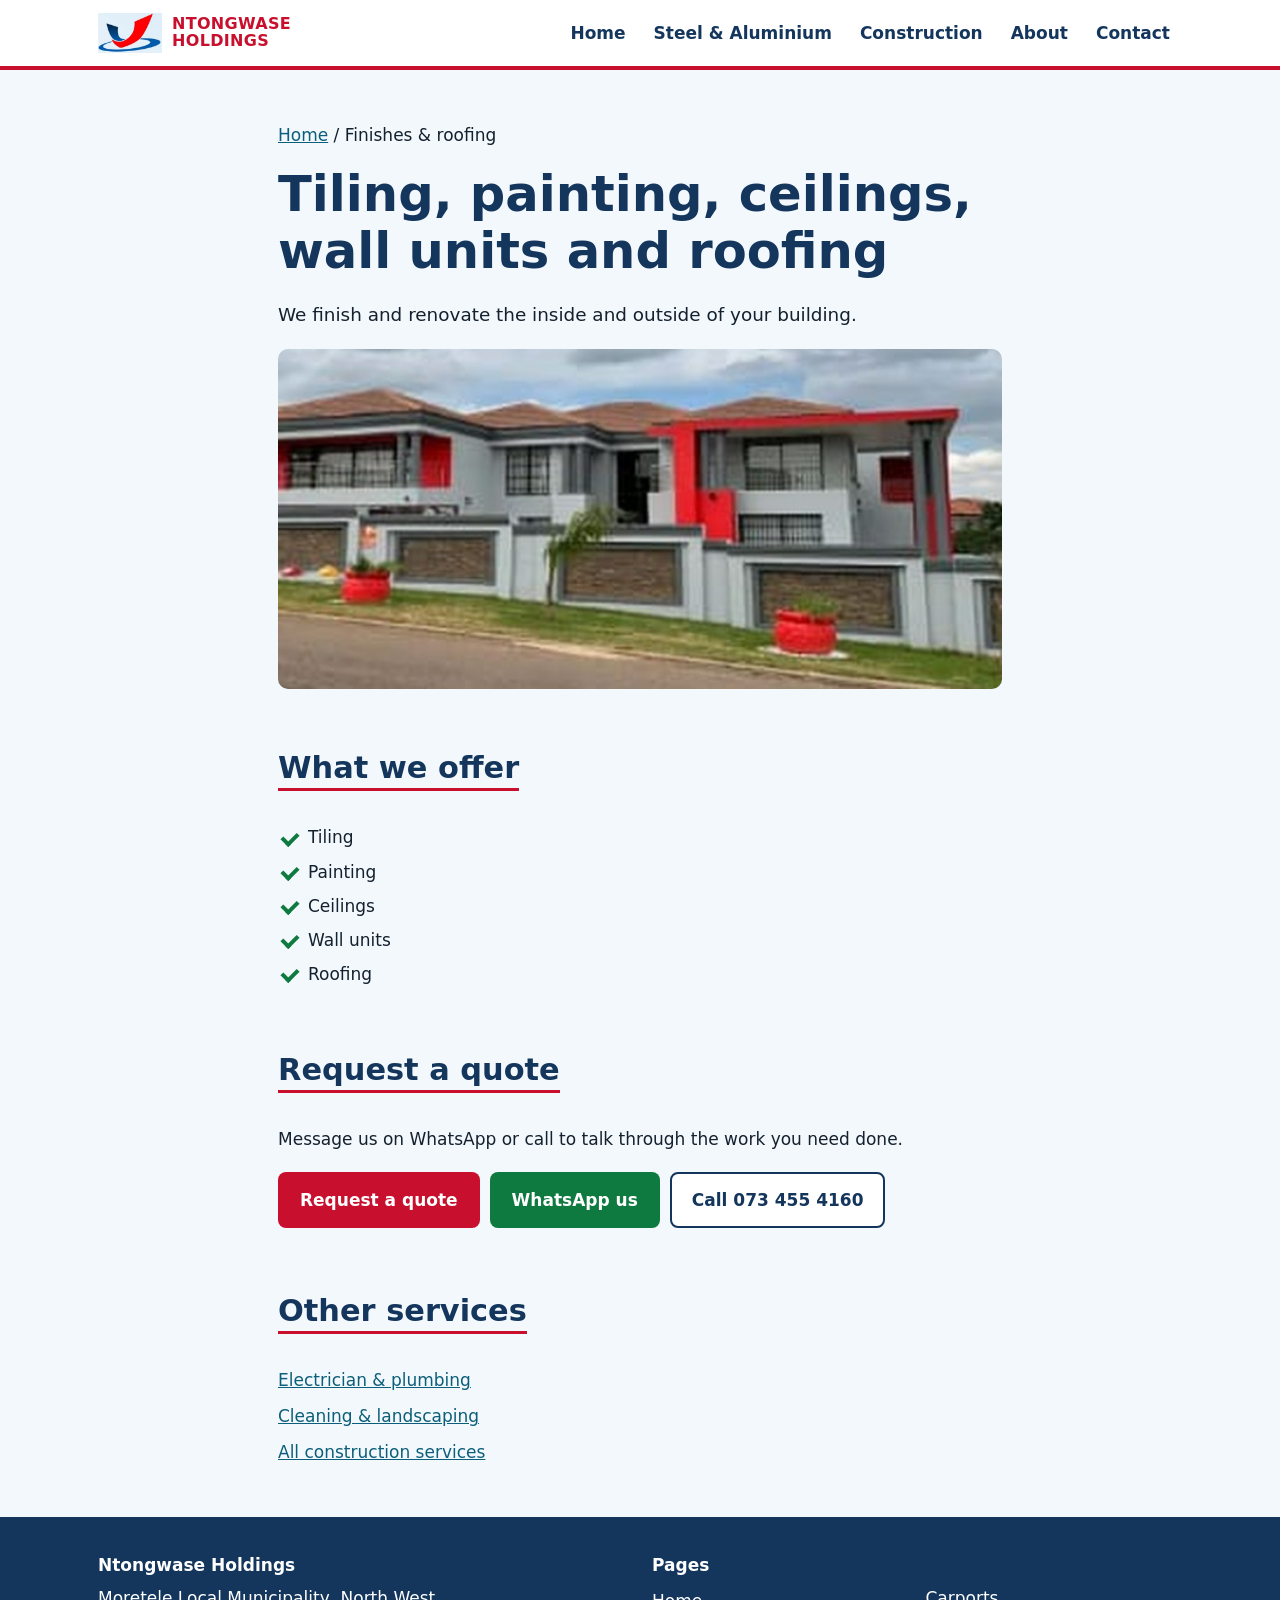
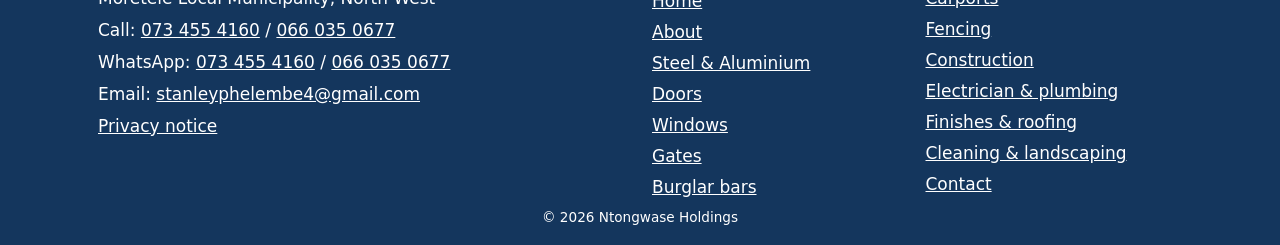
<file: finishes.html>
<!DOCTYPE html>
<html lang="en-ZA"><head><meta charset="utf-8"><meta name="viewport" content="width=device-width, initial-scale=1">
<title>Tiling, Painting, Ceilings &amp; Roofing | Ntongwase Holdings</title><meta name="description" content="Tiling, painting, ceilings, wall units and roofing from Ntongwase Holdings in Moretele, North West. Call or WhatsApp us to discuss your project."><link rel="canonical" href="https://homeinternetcafe950-art.github.io/Ntongwase/finishes.html">
<meta property="og:type" content="website"><meta property="og:site_name" content="Ntongwase Holdings"><meta property="og:locale" content="en_ZA">
<meta property="og:title" content="Tiling, Painting, Ceilings &amp; Roofing | Ntongwase Holdings"><meta property="og:description" content="Tiling, painting, ceilings, wall units and roofing from Ntongwase Holdings in Moretele, North West. Call or WhatsApp us to discuss your project."><meta property="og:url" content="https://homeinternetcafe950-art.github.io/Ntongwase/finishes.html"><meta property="og:image" content="https://homeinternetcafe950-art.github.io/Ntongwase/og-image.png">
<meta name="twitter:card" content="summary_large_image"><meta name="twitter:title" content="Tiling, Painting, Ceilings &amp; Roofing | Ntongwase Holdings"><meta name="twitter:description" content="Tiling, painting, ceilings, wall units and roofing from Ntongwase Holdings in Moretele, North West. Call or WhatsApp us to discuss your project."><meta name="twitter:image" content="https://homeinternetcafe950-art.github.io/Ntongwase/og-image.png">
<meta name="theme-color" content="#14365d"><link rel="manifest" href="manifest.webmanifest"><link rel="icon" type="image/png" sizes="32x32" href="favicon-32.png"><link rel="apple-touch-icon" href="icon-192.png">
<link rel="stylesheet" href="style.css"><script type="application/ld+json">{"@context": "https://schema.org", "@type": "BreadcrumbList", "itemListElement": [{"@type": "ListItem", "position": 1, "name": "Home", "item": "https://homeinternetcafe950-art.github.io/Ntongwase/"}, {"@type": "ListItem", "position": 2, "name": "Finishes & roofing", "item": "https://homeinternetcafe950-art.github.io/Ntongwase/finishes.html"}]}</script>
</head><body>
<a class="skip" href="#main">Skip to main content</a>
<header class="hdr"><div class="wrap hdr-in"><a class="brand" href="index.html"><img src="logo-mark.png" alt="" width="64" height="40"><span>Ntongwase<br>Holdings</span></a>
<button id="menu-btn" class="menu-btn" type="button" aria-expanded="false" aria-controls="site-nav" aria-label="Menu"><span></span><span></span><span></span></button>
<nav id="site-nav" class="nav" aria-label="Main"><ul><li><a href="index.html">Home</a></li><li><a href="services.html">Steel &amp; Aluminium</a></li><li><a href="construction.html">Construction</a></li><li><a href="about.html">About</a></li><li><a href="contact.html">Contact</a></li></ul></nav></div></header>
<main id="main">
<section class="sec"><div class="wrap narrow"><p class="crumb"><a href="index.html">Home</a> / Finishes &amp; roofing</p><h1>Tiling, painting, ceilings, wall units and roofing</h1><p class="lead">We finish and renovate the inside and outside of your building.</p><img src="house.jpg" alt="Two-storey house with a red accent wall and tiled roof" width="620" height="292" class="wide">
<h2>What we offer</h2><ul class="ticks"><li>Tiling</li><li>Painting</li><li>Ceilings</li><li>Wall units</li><li>Roofing</li></ul><h2>Request a quote</h2><p>Message us on WhatsApp or call to talk through the work you need done.</p><p class="btns"><a class="btn btn-red" href="contact.html?service=tiling">Request a quote</a><a class="btn btn-wa" href="https://wa.me/27734554160">WhatsApp us</a><a class="btn btn-line" href="tel:+27734554160">Call 073 455 4160</a></p>
<h2>Other services</h2><ul class="plain"><li><a href="electrical-plumbing.html">Electrician &amp; plumbing</a></li><li><a href="cleaning-landscaping.html">Cleaning &amp; landscaping</a></li><li><a href="construction.html">All construction services</a></li></ul></div></section>
</main>
<footer class="ftr"><div class="wrap ftr-in"><div><p class="ft-h">Ntongwase Holdings</p><p>Moretele Local Municipality, North West</p>
<p>Call: <a href="tel:+27734554160">073 455 4160</a> / <a href="tel:+27660350677">066 035 0677</a></p>
<p>WhatsApp: <a href="https://wa.me/27734554160">073 455 4160</a> / <a href="https://wa.me/27660350677">066 035 0677</a></p>
<p>Email: <a href="mailto:stanleyphelembe4@gmail.com">stanleyphelembe4@gmail.com</a></p><p><a href="contact.html#privacy">Privacy notice</a></p></div>
<div><p class="ft-h">Pages</p><ul class="ft-links"><li><a href="index.html">Home</a></li><li><a href="about.html">About</a></li><li><a href="services.html">Steel &amp; Aluminium</a></li><li><a href="doors.html">Doors</a></li><li><a href="windows.html">Windows</a></li><li><a href="gates.html">Gates</a></li><li><a href="burglar-bars.html">Burglar bars</a></li><li><a href="carports.html">Carports</a></li><li><a href="fencing.html">Fencing</a></li><li><a href="construction.html">Construction</a></li><li><a href="electrical-plumbing.html">Electrician &amp; plumbing</a></li><li><a href="finishes.html">Finishes &amp; roofing</a></li><li><a href="cleaning-landscaping.html">Cleaning &amp; landscaping</a></li><li><a href="contact.html">Contact</a></li></ul></div></div>
<p class="copy">&copy; 2026 Ntongwase Holdings</p></footer>
<div class="cta-bar"><a class="b-wa" href="https://wa.me/27734554160">WhatsApp us</a><a class="b-call" href="tel:+27734554160">Call us</a></div>
<script src="main.js" defer></script></body></html>
</file>
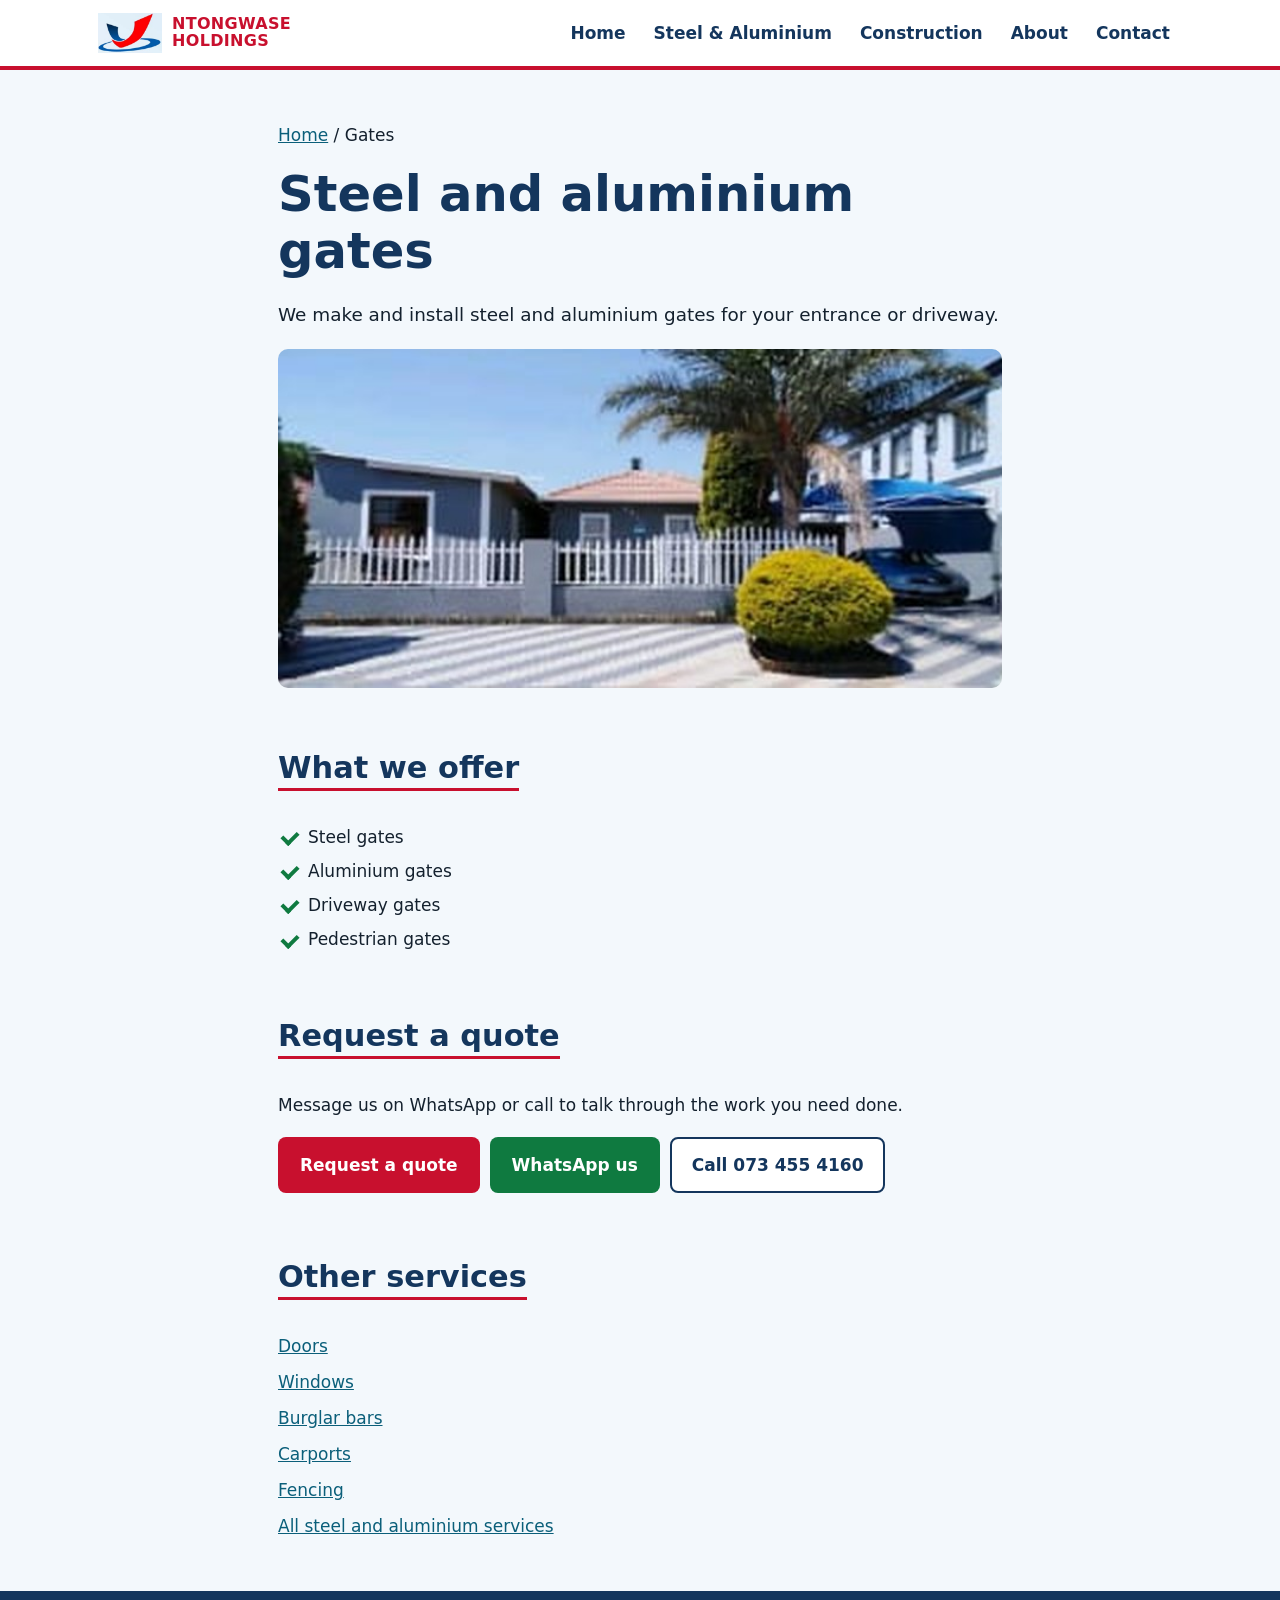
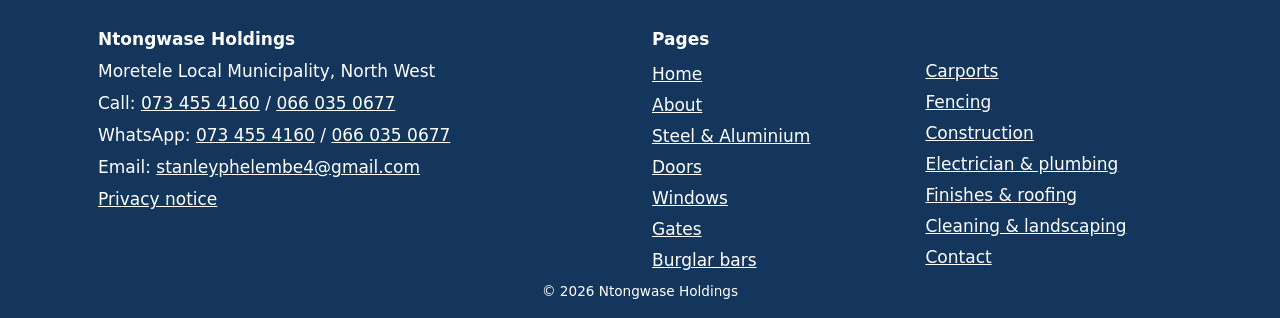
<file: gates.html>
<!DOCTYPE html>
<html lang="en-ZA"><head><meta charset="utf-8"><meta name="viewport" content="width=device-width, initial-scale=1">
<title>Steel &amp; Aluminium Gates | Ntongwase Holdings</title><meta name="description" content="Steel and aluminium gates for driveways and entrances from Ntongwase Holdings in Moretele, North West. Contact us on WhatsApp or by phone."><link rel="canonical" href="https://homeinternetcafe950-art.github.io/Ntongwase/gates.html">
<meta property="og:type" content="website"><meta property="og:site_name" content="Ntongwase Holdings"><meta property="og:locale" content="en_ZA">
<meta property="og:title" content="Steel &amp; Aluminium Gates | Ntongwase Holdings"><meta property="og:description" content="Steel and aluminium gates for driveways and entrances from Ntongwase Holdings in Moretele, North West. Contact us on WhatsApp or by phone."><meta property="og:url" content="https://homeinternetcafe950-art.github.io/Ntongwase/gates.html"><meta property="og:image" content="https://homeinternetcafe950-art.github.io/Ntongwase/og-image.png">
<meta name="twitter:card" content="summary_large_image"><meta name="twitter:title" content="Steel &amp; Aluminium Gates | Ntongwase Holdings"><meta name="twitter:description" content="Steel and aluminium gates for driveways and entrances from Ntongwase Holdings in Moretele, North West. Contact us on WhatsApp or by phone."><meta name="twitter:image" content="https://homeinternetcafe950-art.github.io/Ntongwase/og-image.png">
<meta name="theme-color" content="#14365d"><link rel="manifest" href="manifest.webmanifest"><link rel="icon" type="image/png" sizes="32x32" href="favicon-32.png"><link rel="apple-touch-icon" href="icon-192.png">
<link rel="stylesheet" href="style.css"><script type="application/ld+json">{"@context": "https://schema.org", "@type": "BreadcrumbList", "itemListElement": [{"@type": "ListItem", "position": 1, "name": "Home", "item": "https://homeinternetcafe950-art.github.io/Ntongwase/"}, {"@type": "ListItem", "position": 2, "name": "Gates", "item": "https://homeinternetcafe950-art.github.io/Ntongwase/gates.html"}]}</script>
<script type="application/ld+json">{"@context": "https://schema.org", "@type": "Service", "name": "Steel and aluminium gates", "serviceType": "Gates", "description": "Steel and aluminium gates for driveways and entrances from Ntongwase Holdings in Moretele, North West. Contact us on WhatsApp or by phone.", "provider": {"@type": "GeneralContractor", "name": "Ntongwase Holdings", "url": "https://homeinternetcafe950-art.github.io/Ntongwase/"}, "areaServed": {"@type": "AdministrativeArea", "name": "Moretele Local Municipality"}}</script>
</head><body>
<a class="skip" href="#main">Skip to main content</a>
<header class="hdr"><div class="wrap hdr-in"><a class="brand" href="index.html"><img src="logo-mark.png" alt="" width="64" height="40"><span>Ntongwase<br>Holdings</span></a>
<button id="menu-btn" class="menu-btn" type="button" aria-expanded="false" aria-controls="site-nav" aria-label="Menu"><span></span><span></span><span></span></button>
<nav id="site-nav" class="nav" aria-label="Main"><ul><li><a href="index.html">Home</a></li><li><a href="services.html">Steel &amp; Aluminium</a></li><li><a href="construction.html">Construction</a></li><li><a href="about.html">About</a></li><li><a href="contact.html">Contact</a></li></ul></nav></div></header>
<main id="main">
<section class="sec"><div class="wrap narrow"><p class="crumb"><a href="index.html">Home</a> / Gates</p><h1>Steel and aluminium gates</h1><p class="lead">We make and install steel and aluminium gates for your entrance or driveway.</p><img src="fence.jpg" alt="White fence and gate at the front of a house" width="610" height="286" class="wide">
<h2>What we offer</h2><ul class="ticks"><li>Steel gates</li><li>Aluminium gates</li><li>Driveway gates</li><li>Pedestrian gates</li></ul><h2>Request a quote</h2><p>Message us on WhatsApp or call to talk through the work you need done.</p><p class="btns"><a class="btn btn-red" href="contact.html?service=gates">Request a quote</a><a class="btn btn-wa" href="https://wa.me/27734554160">WhatsApp us</a><a class="btn btn-line" href="tel:+27734554160">Call 073 455 4160</a></p>
<h2>Other services</h2><ul class="plain"><li><a href="doors.html">Doors</a></li><li><a href="windows.html">Windows</a></li><li><a href="burglar-bars.html">Burglar bars</a></li><li><a href="carports.html">Carports</a></li><li><a href="fencing.html">Fencing</a></li><li><a href="services.html">All steel and aluminium services</a></li></ul></div></section>
</main>
<footer class="ftr"><div class="wrap ftr-in"><div><p class="ft-h">Ntongwase Holdings</p><p>Moretele Local Municipality, North West</p>
<p>Call: <a href="tel:+27734554160">073 455 4160</a> / <a href="tel:+27660350677">066 035 0677</a></p>
<p>WhatsApp: <a href="https://wa.me/27734554160">073 455 4160</a> / <a href="https://wa.me/27660350677">066 035 0677</a></p>
<p>Email: <a href="mailto:stanleyphelembe4@gmail.com">stanleyphelembe4@gmail.com</a></p><p><a href="contact.html#privacy">Privacy notice</a></p></div>
<div><p class="ft-h">Pages</p><ul class="ft-links"><li><a href="index.html">Home</a></li><li><a href="about.html">About</a></li><li><a href="services.html">Steel &amp; Aluminium</a></li><li><a href="doors.html">Doors</a></li><li><a href="windows.html">Windows</a></li><li><a href="gates.html">Gates</a></li><li><a href="burglar-bars.html">Burglar bars</a></li><li><a href="carports.html">Carports</a></li><li><a href="fencing.html">Fencing</a></li><li><a href="construction.html">Construction</a></li><li><a href="electrical-plumbing.html">Electrician &amp; plumbing</a></li><li><a href="finishes.html">Finishes &amp; roofing</a></li><li><a href="cleaning-landscaping.html">Cleaning &amp; landscaping</a></li><li><a href="contact.html">Contact</a></li></ul></div></div>
<p class="copy">&copy; 2026 Ntongwase Holdings</p></footer>
<div class="cta-bar"><a class="b-wa" href="https://wa.me/27734554160">WhatsApp us</a><a class="b-call" href="tel:+27734554160">Call us</a></div>
<script src="main.js" defer></script></body></html>
</file>
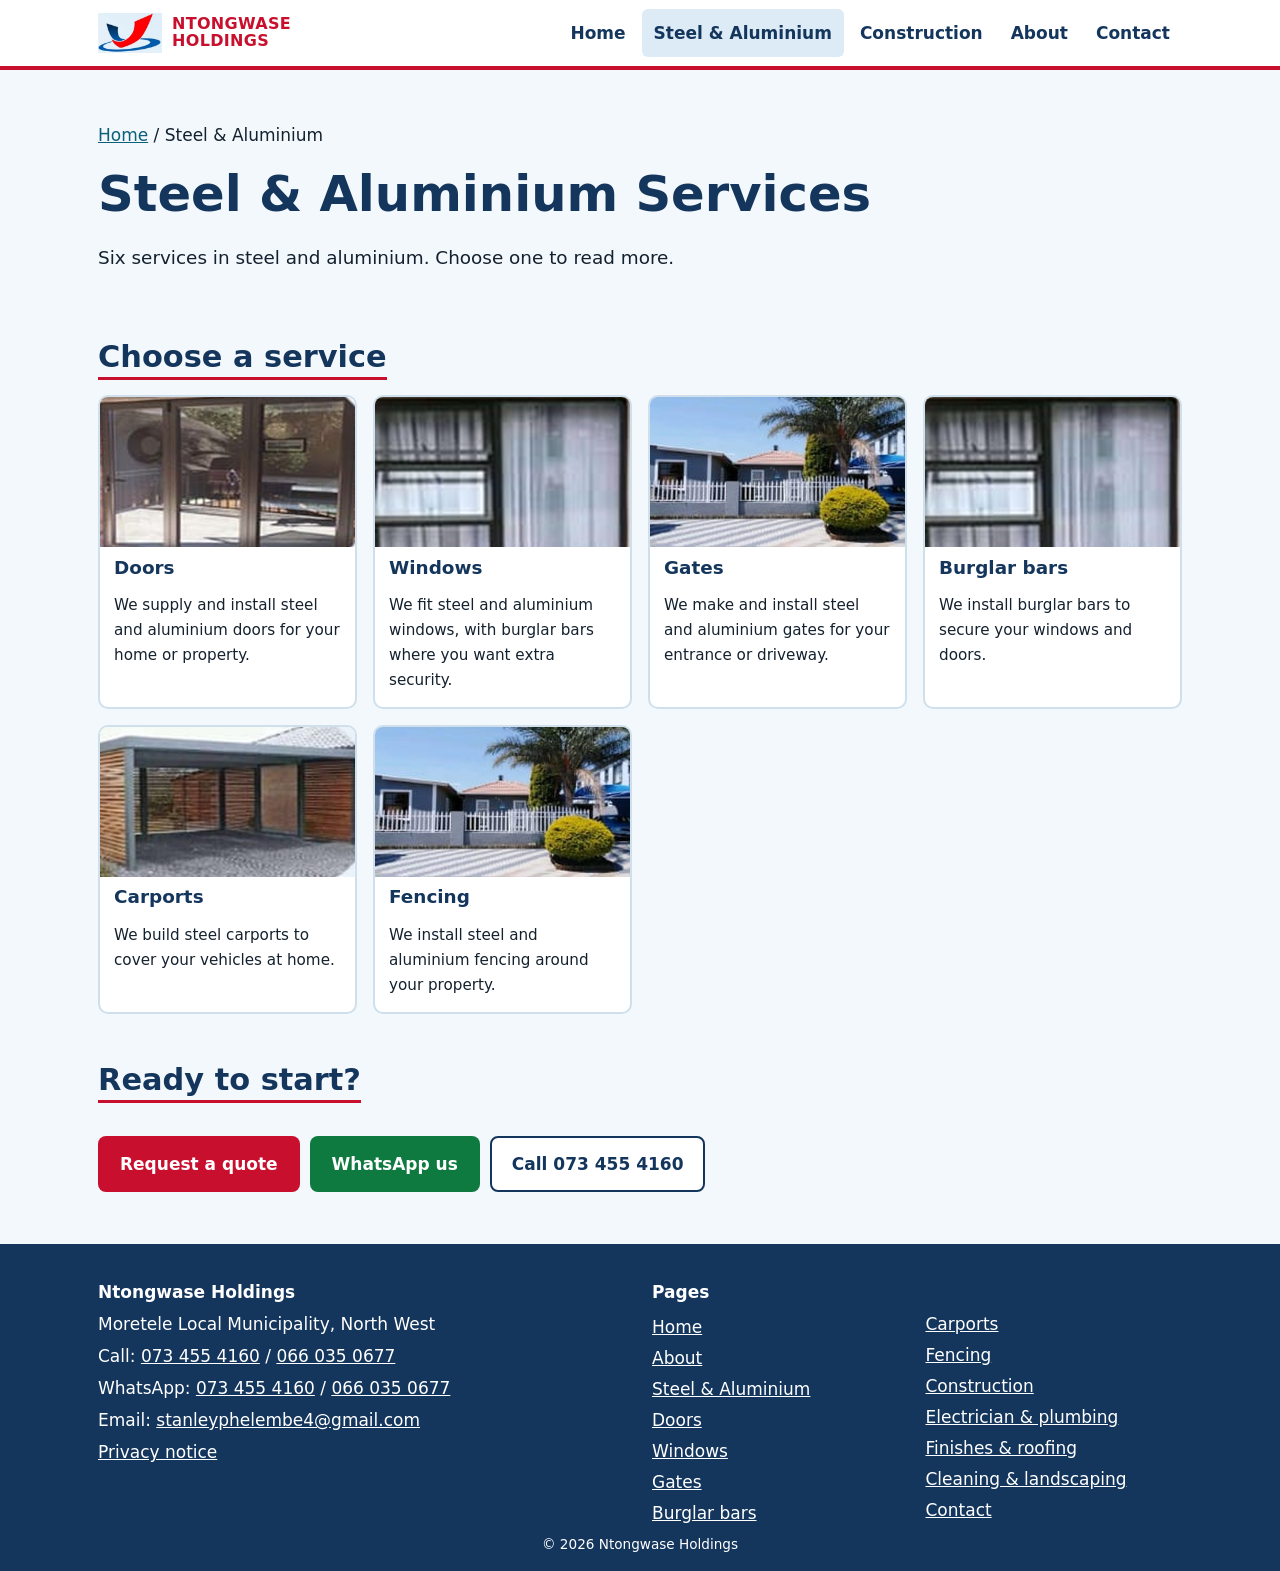
<file: services.html>
<!DOCTYPE html>
<html lang="en-ZA"><head><meta charset="utf-8"><meta name="viewport" content="width=device-width, initial-scale=1">
<title>Steel &amp; Aluminium Services | Ntongwase Holdings</title><meta name="description" content="Doors, windows, gates, burglar bars, carports and fencing in steel and aluminium from Ntongwase Holdings in Moretele, North West."><link rel="canonical" href="https://homeinternetcafe950-art.github.io/Ntongwase/services.html">
<meta property="og:type" content="website"><meta property="og:site_name" content="Ntongwase Holdings"><meta property="og:locale" content="en_ZA">
<meta property="og:title" content="Steel &amp; Aluminium Services | Ntongwase Holdings"><meta property="og:description" content="Doors, windows, gates, burglar bars, carports and fencing in steel and aluminium from Ntongwase Holdings in Moretele, North West."><meta property="og:url" content="https://homeinternetcafe950-art.github.io/Ntongwase/services.html"><meta property="og:image" content="https://homeinternetcafe950-art.github.io/Ntongwase/og-image.png">
<meta name="twitter:card" content="summary_large_image"><meta name="twitter:title" content="Steel &amp; Aluminium Services | Ntongwase Holdings"><meta name="twitter:description" content="Doors, windows, gates, burglar bars, carports and fencing in steel and aluminium from Ntongwase Holdings in Moretele, North West."><meta name="twitter:image" content="https://homeinternetcafe950-art.github.io/Ntongwase/og-image.png">
<meta name="theme-color" content="#14365d"><link rel="manifest" href="manifest.webmanifest"><link rel="icon" type="image/png" sizes="32x32" href="favicon-32.png"><link rel="apple-touch-icon" href="icon-192.png">
<link rel="stylesheet" href="style.css"><script type="application/ld+json">{"@context": "https://schema.org", "@type": "BreadcrumbList", "itemListElement": [{"@type": "ListItem", "position": 1, "name": "Home", "item": "https://homeinternetcafe950-art.github.io/Ntongwase/"}, {"@type": "ListItem", "position": 2, "name": "Steel & Aluminium", "item": "https://homeinternetcafe950-art.github.io/Ntongwase/services.html"}]}</script>
</head><body>
<a class="skip" href="#main">Skip to main content</a>
<header class="hdr"><div class="wrap hdr-in"><a class="brand" href="index.html"><img src="logo-mark.png" alt="" width="64" height="40"><span>Ntongwase<br>Holdings</span></a>
<button id="menu-btn" class="menu-btn" type="button" aria-expanded="false" aria-controls="site-nav" aria-label="Menu"><span></span><span></span><span></span></button>
<nav id="site-nav" class="nav" aria-label="Main"><ul><li><a href="index.html">Home</a></li><li><a href="services.html" aria-current="page">Steel &amp; Aluminium</a></li><li><a href="construction.html">Construction</a></li><li><a href="about.html">About</a></li><li><a href="contact.html">Contact</a></li></ul></nav></div></header>
<main id="main">
<section class="sec"><div class="wrap"><p class="crumb"><a href="index.html">Home</a> / Steel &amp; Aluminium</p><h1>Steel &amp; Aluminium Services</h1><p class="lead">Six services in steel and aluminium. Choose one to read more.</p><h2>Choose a service</h2><ul class="grid"><li><a class="card" href="doors.html"><img src="door.jpg" alt="Sliding aluminium doors fitted to a face-brick house" width="380" height="260" loading="lazy"><h3>Doors</h3><p>We supply and install steel and aluminium doors for your home or property.</p></a></li><li><a class="card" href="windows.html"><img src="window.jpg" alt="Aluminium window with burglar bars on a brick wall" width="240" height="170" loading="lazy"><h3>Windows</h3><p>We fit steel and aluminium windows, with burglar bars where you want extra security.</p></a></li><li><a class="card" href="gates.html"><img src="fence.jpg" alt="White fence and gate at the front of a house" width="610" height="286" loading="lazy"><h3>Gates</h3><p>We make and install steel and aluminium gates for your entrance or driveway.</p></a></li><li><a class="card" href="burglar-bars.html"><img src="window.jpg" alt="Window secured with burglar bars" width="240" height="170" loading="lazy"><h3>Burglar bars</h3><p>We install burglar bars to secure your windows and doors.</p></a></li><li><a class="card" href="carports.html"><img src="carport.jpg" alt="Steel carport with wooden-look slat screening over paving" width="360" height="230" loading="lazy"><h3>Carports</h3><p>We build steel carports to cover your vehicles at home.</p></a></li><li><a class="card" href="fencing.html"><img src="fence.jpg" alt="White fencing along the front boundary of a property" width="610" height="286" loading="lazy"><h3>Fencing</h3><p>We install steel and aluminium fencing around your property.</p></a></li></ul><h2>Ready to start?</h2><p class="btns"><a class="btn btn-red" href="contact.html">Request a quote</a><a class="btn btn-wa" href="https://wa.me/27734554160">WhatsApp us</a><a class="btn btn-line" href="tel:+27734554160">Call 073 455 4160</a></p></div></section>
</main>
<footer class="ftr"><div class="wrap ftr-in"><div><p class="ft-h">Ntongwase Holdings</p><p>Moretele Local Municipality, North West</p>
<p>Call: <a href="tel:+27734554160">073 455 4160</a> / <a href="tel:+27660350677">066 035 0677</a></p>
<p>WhatsApp: <a href="https://wa.me/27734554160">073 455 4160</a> / <a href="https://wa.me/27660350677">066 035 0677</a></p>
<p>Email: <a href="mailto:stanleyphelembe4@gmail.com">stanleyphelembe4@gmail.com</a></p><p><a href="contact.html#privacy">Privacy notice</a></p></div>
<div><p class="ft-h">Pages</p><ul class="ft-links"><li><a href="index.html">Home</a></li><li><a href="about.html">About</a></li><li><a href="services.html">Steel &amp; Aluminium</a></li><li><a href="doors.html">Doors</a></li><li><a href="windows.html">Windows</a></li><li><a href="gates.html">Gates</a></li><li><a href="burglar-bars.html">Burglar bars</a></li><li><a href="carports.html">Carports</a></li><li><a href="fencing.html">Fencing</a></li><li><a href="construction.html">Construction</a></li><li><a href="electrical-plumbing.html">Electrician &amp; plumbing</a></li><li><a href="finishes.html">Finishes &amp; roofing</a></li><li><a href="cleaning-landscaping.html">Cleaning &amp; landscaping</a></li><li><a href="contact.html">Contact</a></li></ul></div></div>
<p class="copy">&copy; 2026 Ntongwase Holdings</p></footer>
<div class="cta-bar"><a class="b-wa" href="https://wa.me/27734554160">WhatsApp us</a><a class="b-call" href="tel:+27734554160">Call us</a></div>
<script src="main.js" defer></script></body></html>
</file>
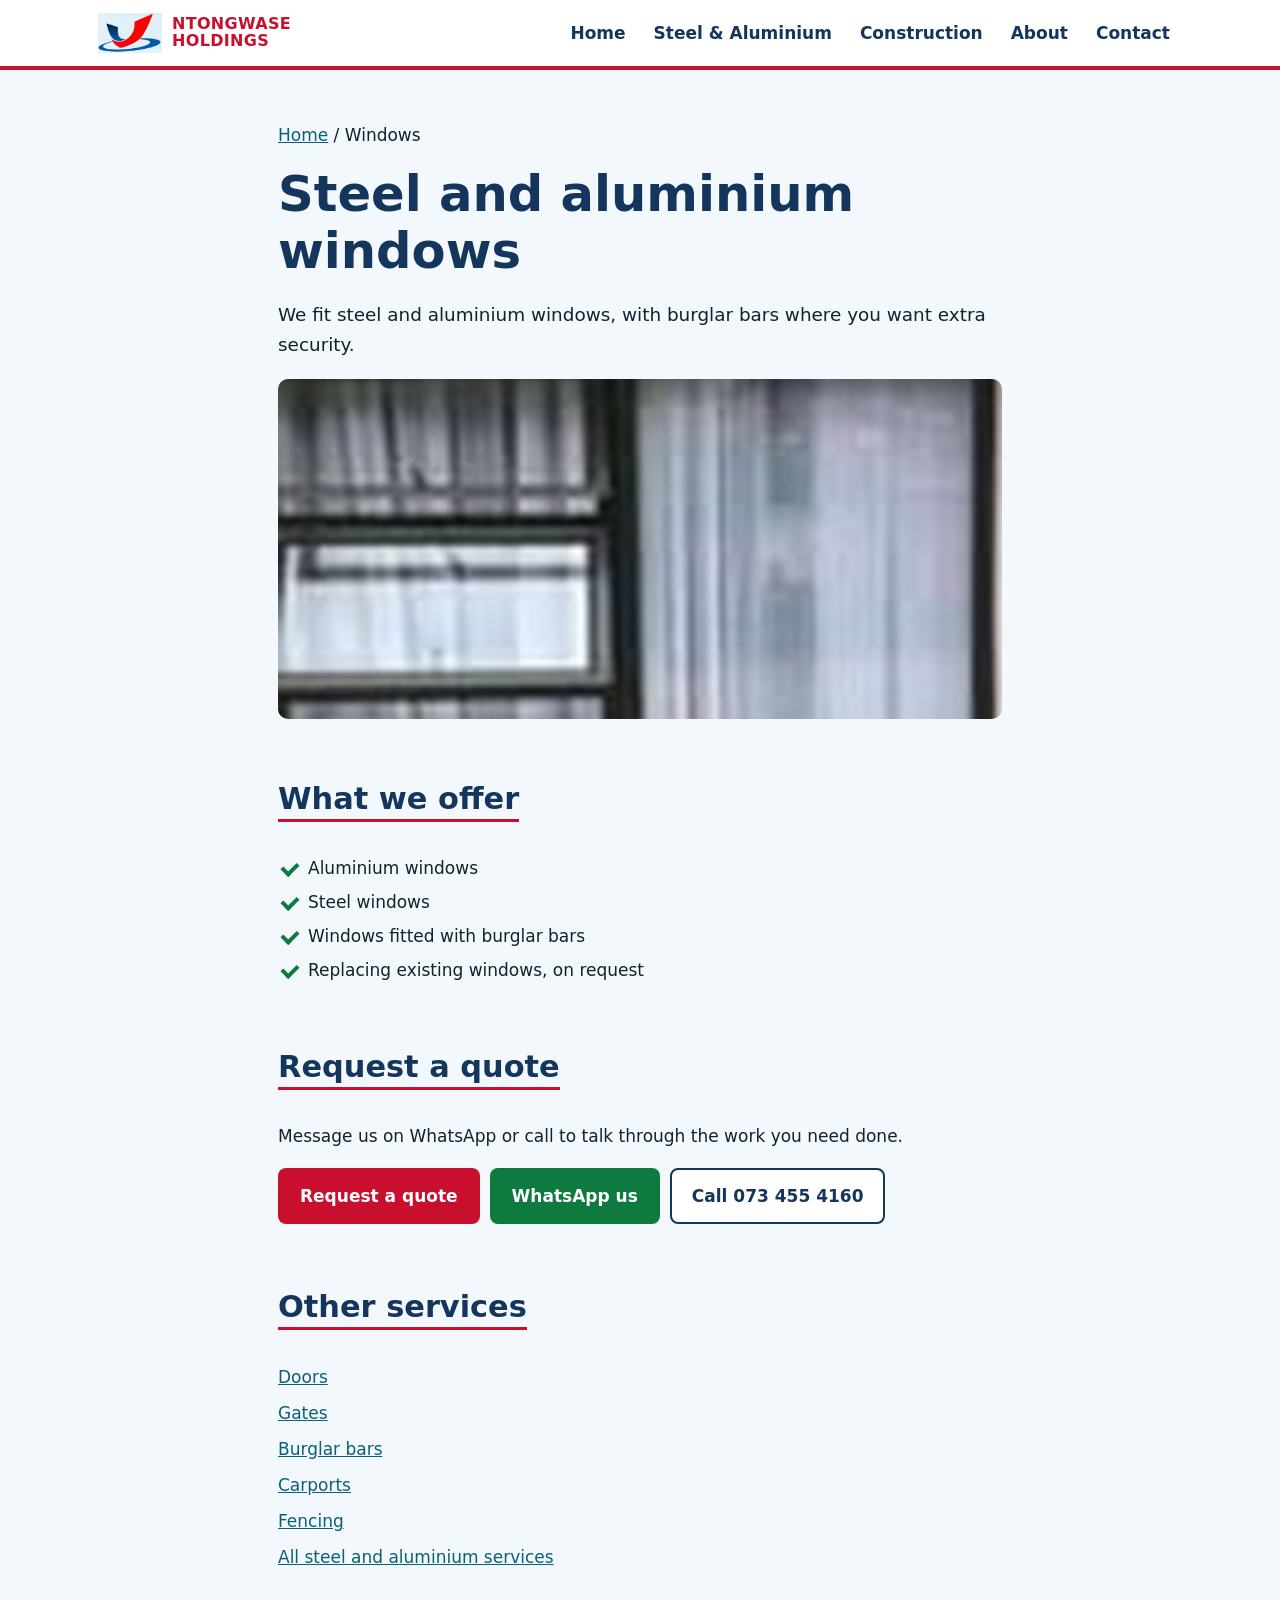
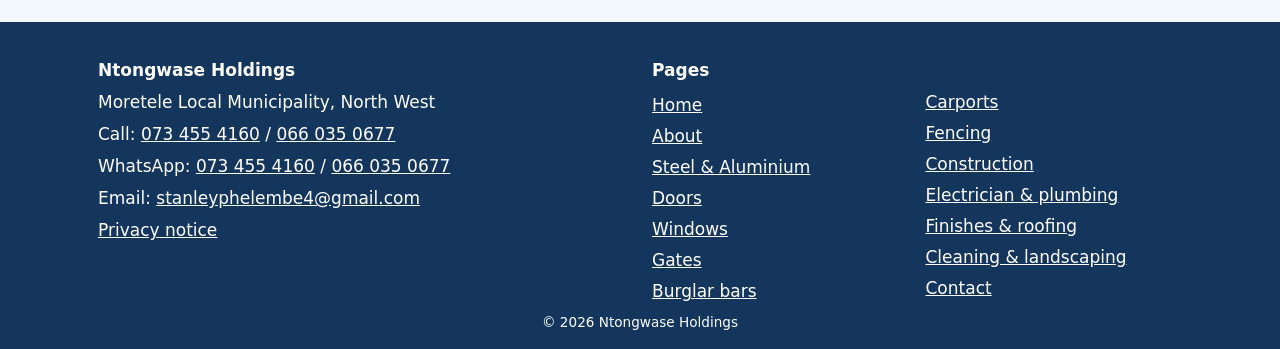
<file: windows.html>
<!DOCTYPE html>
<html lang="en-ZA"><head><meta charset="utf-8"><meta name="viewport" content="width=device-width, initial-scale=1">
<title>Steel &amp; Aluminium Windows | Ntongwase Holdings</title><meta name="description" content="Steel and aluminium windows from Ntongwase Holdings in Moretele, North West. Message us on WhatsApp or call to discuss your windows."><link rel="canonical" href="https://homeinternetcafe950-art.github.io/Ntongwase/windows.html">
<meta property="og:type" content="website"><meta property="og:site_name" content="Ntongwase Holdings"><meta property="og:locale" content="en_ZA">
<meta property="og:title" content="Steel &amp; Aluminium Windows | Ntongwase Holdings"><meta property="og:description" content="Steel and aluminium windows from Ntongwase Holdings in Moretele, North West. Message us on WhatsApp or call to discuss your windows."><meta property="og:url" content="https://homeinternetcafe950-art.github.io/Ntongwase/windows.html"><meta property="og:image" content="https://homeinternetcafe950-art.github.io/Ntongwase/og-image.png">
<meta name="twitter:card" content="summary_large_image"><meta name="twitter:title" content="Steel &amp; Aluminium Windows | Ntongwase Holdings"><meta name="twitter:description" content="Steel and aluminium windows from Ntongwase Holdings in Moretele, North West. Message us on WhatsApp or call to discuss your windows."><meta name="twitter:image" content="https://homeinternetcafe950-art.github.io/Ntongwase/og-image.png">
<meta name="theme-color" content="#14365d"><link rel="manifest" href="manifest.webmanifest"><link rel="icon" type="image/png" sizes="32x32" href="favicon-32.png"><link rel="apple-touch-icon" href="icon-192.png">
<link rel="stylesheet" href="style.css"><script type="application/ld+json">{"@context": "https://schema.org", "@type": "BreadcrumbList", "itemListElement": [{"@type": "ListItem", "position": 1, "name": "Home", "item": "https://homeinternetcafe950-art.github.io/Ntongwase/"}, {"@type": "ListItem", "position": 2, "name": "Windows", "item": "https://homeinternetcafe950-art.github.io/Ntongwase/windows.html"}]}</script>
<script type="application/ld+json">{"@context": "https://schema.org", "@type": "Service", "name": "Steel and aluminium windows", "serviceType": "Windows", "description": "Steel and aluminium windows from Ntongwase Holdings in Moretele, North West. Message us on WhatsApp or call to discuss your windows.", "provider": {"@type": "GeneralContractor", "name": "Ntongwase Holdings", "url": "https://homeinternetcafe950-art.github.io/Ntongwase/"}, "areaServed": {"@type": "AdministrativeArea", "name": "Moretele Local Municipality"}}</script>
</head><body>
<a class="skip" href="#main">Skip to main content</a>
<header class="hdr"><div class="wrap hdr-in"><a class="brand" href="index.html"><img src="logo-mark.png" alt="" width="64" height="40"><span>Ntongwase<br>Holdings</span></a>
<button id="menu-btn" class="menu-btn" type="button" aria-expanded="false" aria-controls="site-nav" aria-label="Menu"><span></span><span></span><span></span></button>
<nav id="site-nav" class="nav" aria-label="Main"><ul><li><a href="index.html">Home</a></li><li><a href="services.html">Steel &amp; Aluminium</a></li><li><a href="construction.html">Construction</a></li><li><a href="about.html">About</a></li><li><a href="contact.html">Contact</a></li></ul></nav></div></header>
<main id="main">
<section class="sec"><div class="wrap narrow"><p class="crumb"><a href="index.html">Home</a> / Windows</p><h1>Steel and aluminium windows</h1><p class="lead">We fit steel and aluminium windows, with burglar bars where you want extra security.</p><img src="window.jpg" alt="Aluminium window with burglar bars on a brick wall" width="240" height="170" class="wide">
<h2>What we offer</h2><ul class="ticks"><li>Aluminium windows</li><li>Steel windows</li><li>Windows fitted with burglar bars</li><li>Replacing existing windows, on request</li></ul><h2>Request a quote</h2><p>Message us on WhatsApp or call to talk through the work you need done.</p><p class="btns"><a class="btn btn-red" href="contact.html?service=windows">Request a quote</a><a class="btn btn-wa" href="https://wa.me/27734554160">WhatsApp us</a><a class="btn btn-line" href="tel:+27734554160">Call 073 455 4160</a></p>
<h2>Other services</h2><ul class="plain"><li><a href="doors.html">Doors</a></li><li><a href="gates.html">Gates</a></li><li><a href="burglar-bars.html">Burglar bars</a></li><li><a href="carports.html">Carports</a></li><li><a href="fencing.html">Fencing</a></li><li><a href="services.html">All steel and aluminium services</a></li></ul></div></section>
</main>
<footer class="ftr"><div class="wrap ftr-in"><div><p class="ft-h">Ntongwase Holdings</p><p>Moretele Local Municipality, North West</p>
<p>Call: <a href="tel:+27734554160">073 455 4160</a> / <a href="tel:+27660350677">066 035 0677</a></p>
<p>WhatsApp: <a href="https://wa.me/27734554160">073 455 4160</a> / <a href="https://wa.me/27660350677">066 035 0677</a></p>
<p>Email: <a href="mailto:stanleyphelembe4@gmail.com">stanleyphelembe4@gmail.com</a></p><p><a href="contact.html#privacy">Privacy notice</a></p></div>
<div><p class="ft-h">Pages</p><ul class="ft-links"><li><a href="index.html">Home</a></li><li><a href="about.html">About</a></li><li><a href="services.html">Steel &amp; Aluminium</a></li><li><a href="doors.html">Doors</a></li><li><a href="windows.html">Windows</a></li><li><a href="gates.html">Gates</a></li><li><a href="burglar-bars.html">Burglar bars</a></li><li><a href="carports.html">Carports</a></li><li><a href="fencing.html">Fencing</a></li><li><a href="construction.html">Construction</a></li><li><a href="electrical-plumbing.html">Electrician &amp; plumbing</a></li><li><a href="finishes.html">Finishes &amp; roofing</a></li><li><a href="cleaning-landscaping.html">Cleaning &amp; landscaping</a></li><li><a href="contact.html">Contact</a></li></ul></div></div>
<p class="copy">&copy; 2026 Ntongwase Holdings</p></footer>
<div class="cta-bar"><a class="b-wa" href="https://wa.me/27734554160">WhatsApp us</a><a class="b-call" href="tel:+27734554160">Call us</a></div>
<script src="main.js" defer></script></body></html>
</file>
<file: style.css>
*{box-sizing:border-box}[hidden]{display:none!important}
body{margin:0;font:17px/1.65 "Segoe UI",system-ui,-apple-system,Roboto,Arial,sans-serif;color:#14212e;background:#f3f8fc;overflow-wrap:break-word}
img{max-width:100%;height:auto;display:block}a{color:#0b5f7a}a:focus-visible,button:focus-visible,input:focus-visible,select:focus-visible,textarea:focus-visible{outline:3px solid #c8102e;outline-offset:2px}
.wrap{max-width:1120px;margin:0 auto;padding:0 18px}.narrow{max-width:760px}
.skip{position:absolute;left:-999px;top:0;background:#14365d;color:#fff;padding:10px 14px;z-index:100}.skip:focus{left:8px;top:8px}
.hdr{background:#fff;border-bottom:4px solid #c8102e;position:sticky;top:0;z-index:50}
.hdr-in{display:flex;align-items:center;justify-content:space-between;gap:12px;min-height:66px}
.brand{display:flex;align-items:center;gap:10px;text-decoration:none;color:#c8102e;font-weight:900;line-height:1.05;text-transform:uppercase;font-size:16px;letter-spacing:.02em}
.nav ul{list-style:none;margin:0;padding:0;display:flex;gap:4px}.nav a{display:block;padding:10px 12px;text-decoration:none;color:#14365d;font-weight:700;border-radius:6px}
.nav a:hover,.nav a[aria-current]{background:#dcebf5}
.menu-btn{display:none;flex-direction:column;justify-content:center;gap:5px;width:46px;height:46px;padding:0 11px;background:#14365d;border:0;border-radius:8px;cursor:pointer}.menu-btn span{height:3px;background:#fff;border-radius:2px}
@media(max-width:860px){.menu-btn{display:flex}.nav{display:none;position:absolute;left:0;right:0;top:100%;background:#fff;border-bottom:4px solid #c8102e}.nav.open{display:block}.nav ul{flex-direction:column;padding:8px 18px 14px}}
h1,h2,h3{line-height:1.15;color:#14365d;font-weight:900}h1{font-size:clamp(1.9rem,5.5vw,3.1rem);margin:.2em 0 .4em}h2{font-size:clamp(1.4rem,3.6vw,1.9rem);margin:1.6em 0 .5em;border-bottom:3px solid #c8102e;display:inline-block;padding-bottom:2px}h3{font-size:1.15rem;margin:.5em 0 .2em}
.hero{background:linear-gradient(135deg,#0e7490,#14365d);color:#fff;padding:44px 0}.hero h1{color:#fff}.hero-in{display:grid;grid-template-columns:1.1fr .9fr;gap:28px;align-items:center}
.hero-img{border-radius:10px;border:4px solid #fff}.badge{display:inline-block;background:#ffe600;color:#14212e;font-weight:900;padding:4px 14px;transform:rotate(-2deg);margin:0}
.lead{font-size:1.15rem}.sec{padding:34px 0}.alt{background:#dcebf5}.sec h2:first-child{margin-top:0}
.grid{list-style:none;margin:0;padding:0;display:grid;gap:16px;grid-template-columns:repeat(auto-fit,minmax(min(230px,100%),1fr))}
.card{display:block;height:100%;background:#fff;border:2px solid #cfe0ec;border-radius:10px;overflow:hidden;text-decoration:none;color:#14212e}.card img{width:100%;height:150px;object-fit:cover}.card h3,.card p{margin-left:14px;margin-right:14px}.card p{margin-bottom:14px;font-size:.95rem}.card:hover{border-color:#c8102e}
.gal{display:grid;gap:12px;grid-template-columns:repeat(auto-fit,minmax(min(240px,100%),1fr))}.gal img{width:100%;height:200px;object-fit:cover;border-radius:8px}
.wide{width:100%;max-height:340px;object-fit:cover;border-radius:10px;margin:14px 0}
.ticks,.plain{padding-left:0;list-style:none}.ticks li{padding-left:30px;margin:6px 0;position:relative}.ticks li::before{content:"";position:absolute;left:4px;top:.5em;width:12px;height:7px;border-left:4px solid #0f7a40;border-bottom:4px solid #0f7a40;transform:rotate(-45deg)}.plain li{margin:8px 0}
.btns{display:flex;flex-wrap:wrap;gap:10px;margin:18px 0}.btn{display:inline-block;padding:12px 20px;border-radius:8px;font:inherit;font-weight:800;text-decoration:none;border:2px solid transparent;cursor:pointer}
.btn-red{background:#c8102e;color:#fff}.btn-wa{background:#0f7a40;color:#fff}.btn-line{background:#fff;color:#14365d;border-color:#14365d}
.map{border:2px solid #cfe0ec;border-radius:10px;overflow:hidden;background:#dcebf5}.map iframe{display:block;width:100%;height:340px;border:0}@media(max-width:480px){.map iframe{height:280px}}\n.crumb{font-size:.9rem;margin:0 0 6px}
.form{background:#fff;border:2px solid #cfe0ec;border-radius:10px;padding:18px}.form label{display:block;font-weight:700;margin-top:14px}
.form input[type=text],.form input[type=tel],.form input[type=email],.form select,.form textarea{width:100%;font:inherit;padding:10px;border:2px solid #8aa5b8;border-radius:6px;background:#fff}
.form [aria-invalid=true]{border-color:#c8102e}.err{display:block;color:#a10b24;font-weight:700;font-size:.9rem;min-height:0}
.check{display:flex;gap:10px;align-items:flex-start;margin-top:14px}.check input{margin-top:6px;width:20px;height:20px;flex:none}.check label{margin:0;font-weight:400}
.form .btn{margin-top:16px}.note,.status{font-size:.95rem}.fallback{background:#fff8d6;border:2px solid #e0c200;border-radius:8px;padding:12px;margin-top:14px}
.ftr{background:#14365d;color:#fff;padding:30px 0 12px}.ftr a{color:#fff}.ftr-in{display:grid;grid-template-columns:1fr 1fr;gap:24px}.ftr p{margin:4px 0}.ft-h{font-weight:900}.ft-links{list-style:none;padding:0;margin:0;columns:2}.ft-links li{margin:3px 0}.copy{text-align:center;font-size:.85rem;margin-top:18px}
.ftr-in div{min-width:0;overflow-wrap:anywhere}
.cta-bar{display:none}
@media(max-width:768px){.hero-in{grid-template-columns:1fr}.ftr-in{grid-template-columns:1fr}body{padding-bottom:64px}
.cta-bar{display:flex;position:fixed;left:0;right:0;bottom:0;z-index:60;background:#fff;border-top:3px solid #c8102e}.cta-bar a{flex:1;text-align:center;padding:16px 8px;font-weight:800;text-decoration:none;color:#fff}.b-wa{background:#0f7a40}.b-call{background:#14365d}}
@media(prefers-reduced-motion:reduce){*{scroll-behavior:auto!important;transition:none!important}}
</file>
